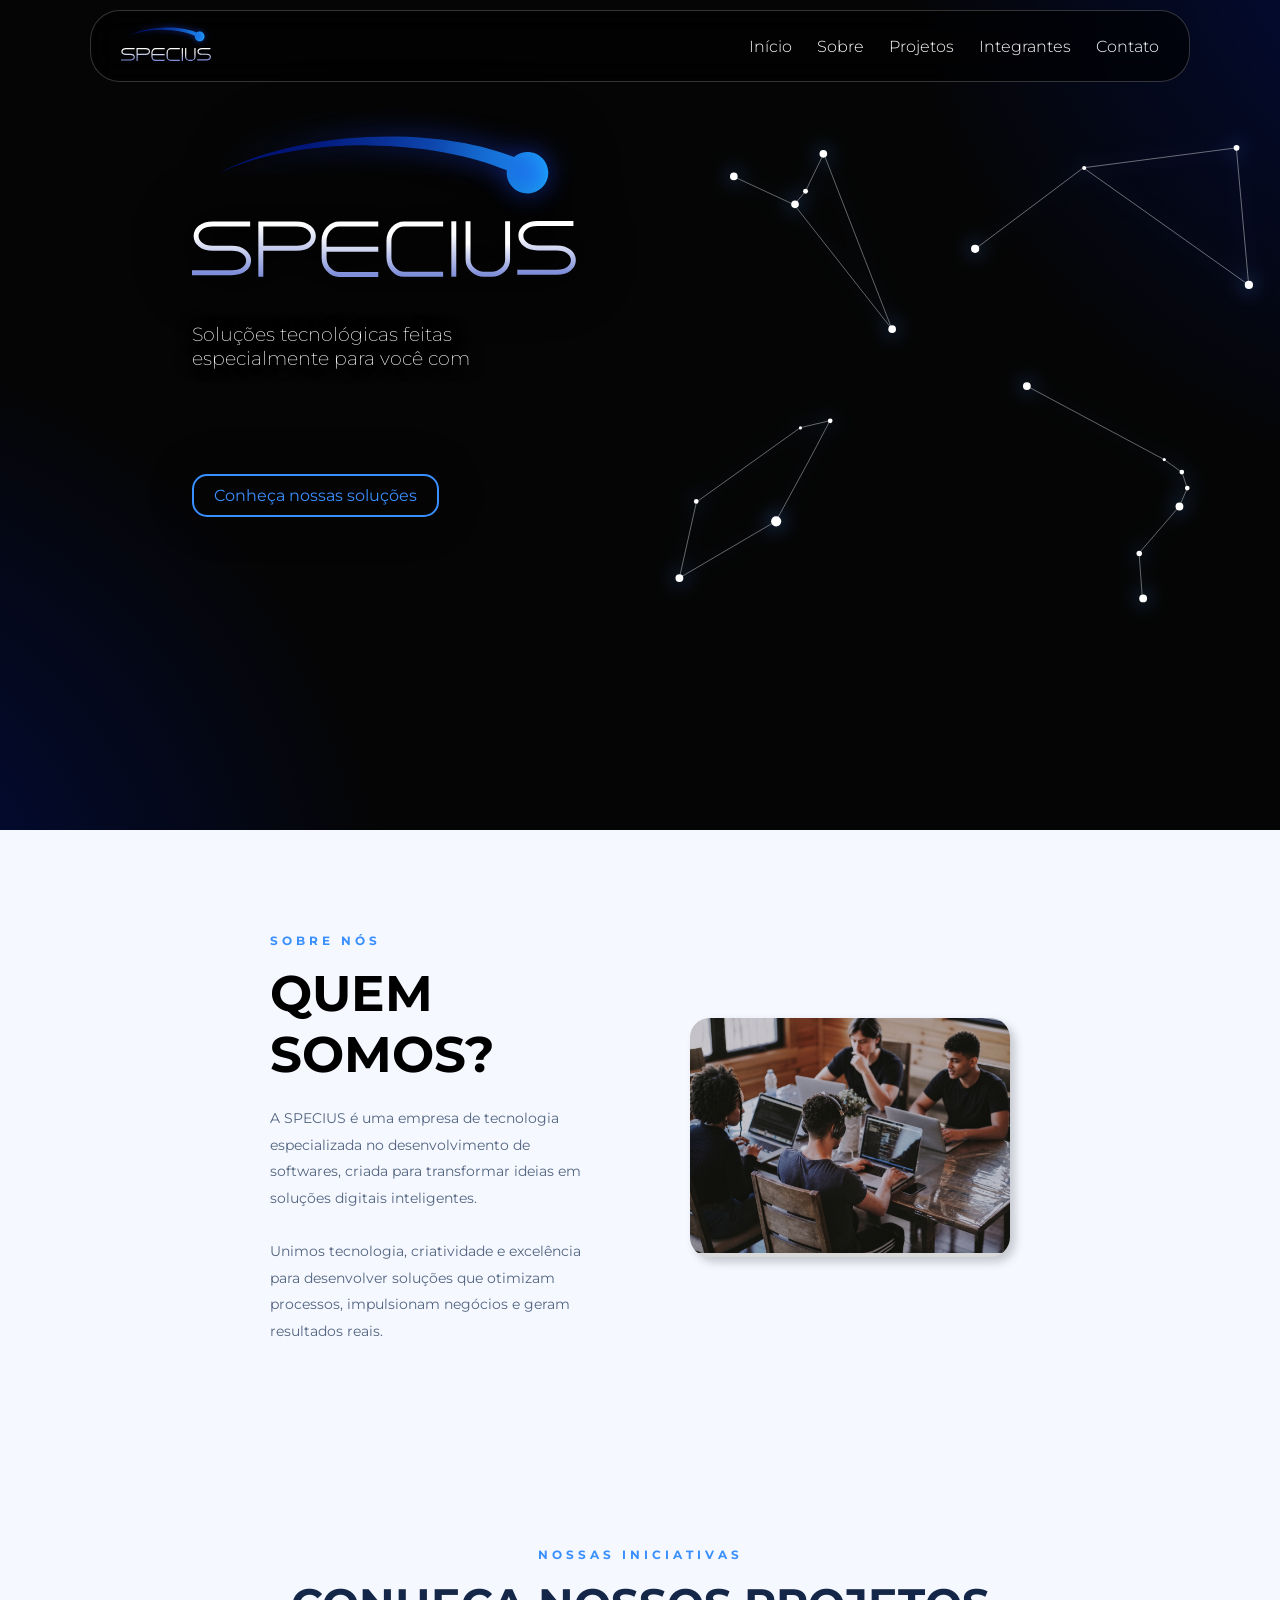
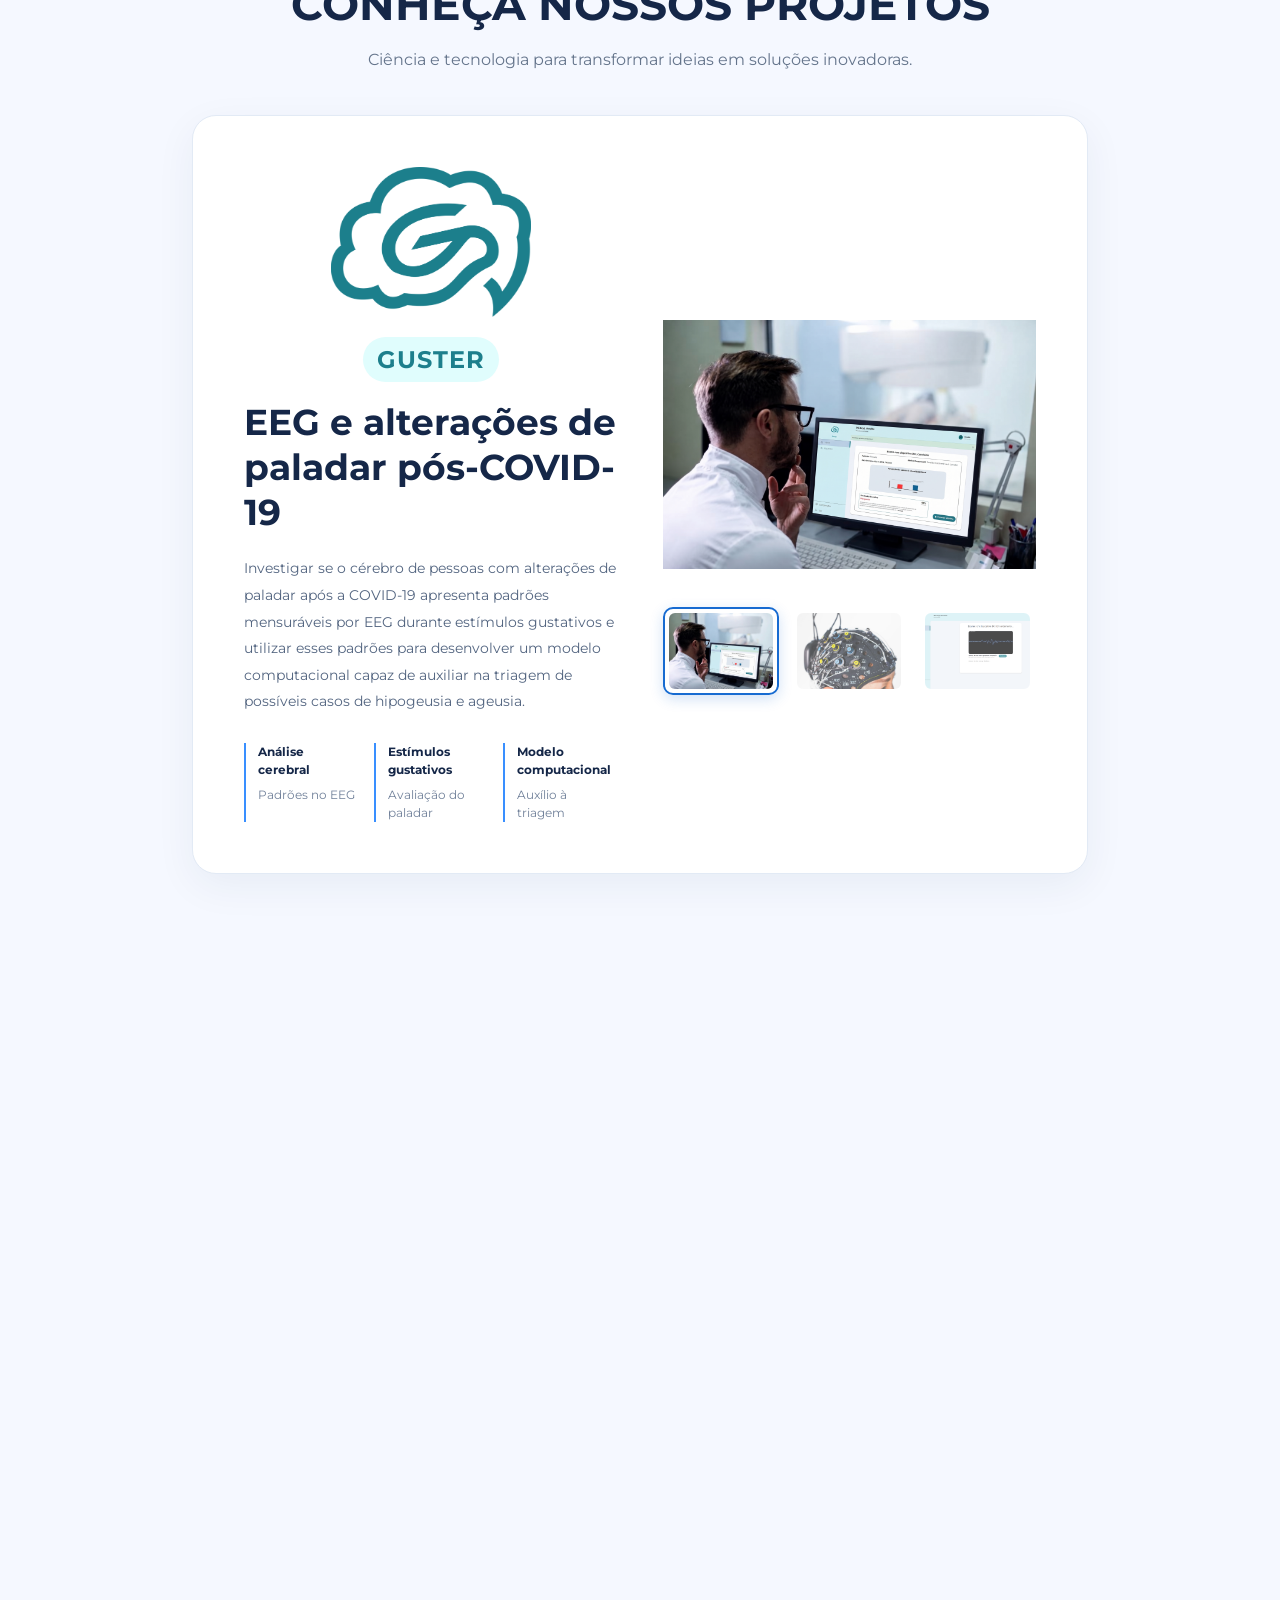
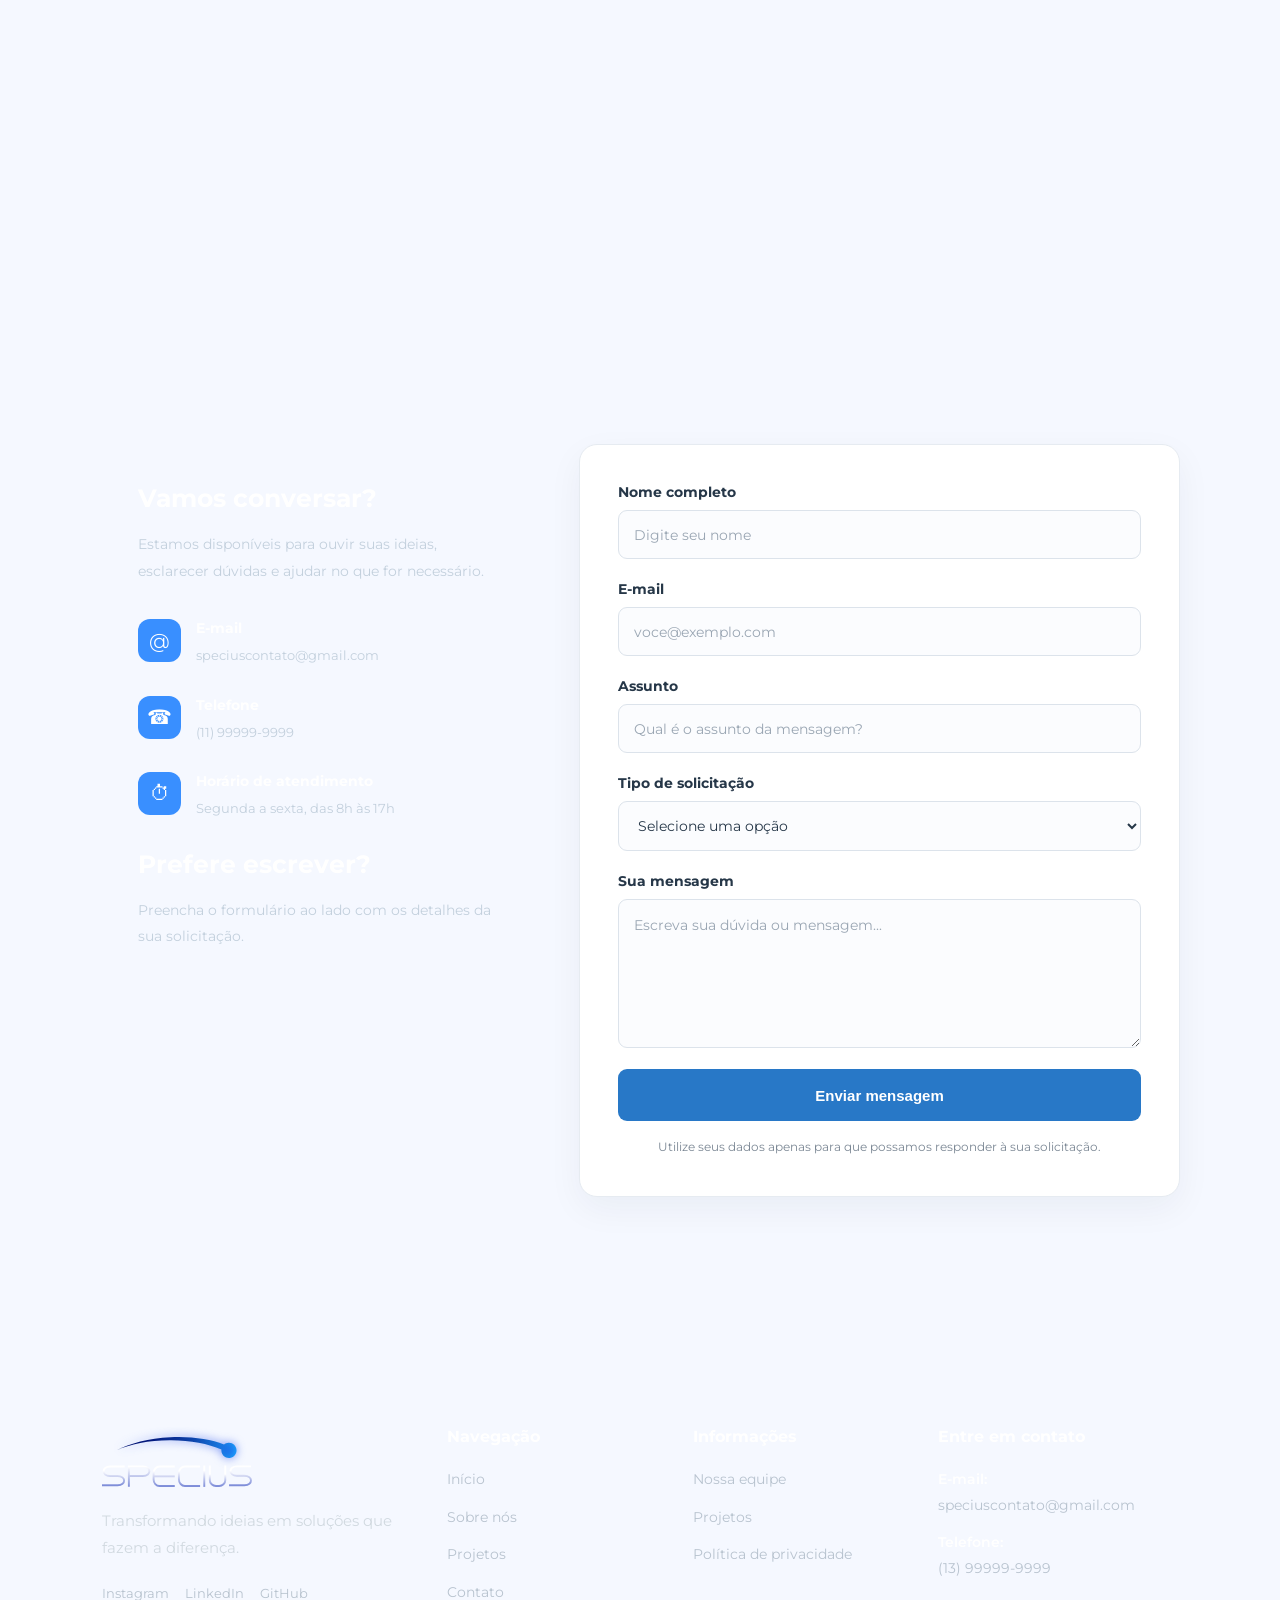
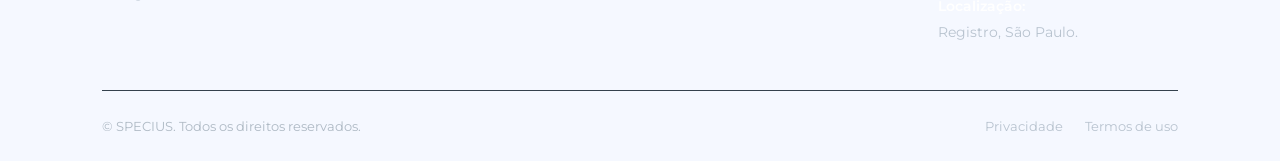
<file: main/index.html>
<!doctype html>
<html lang="pt-BR">

<head>
  <meta charset="UTF-8" />
  <meta name="viewport" content="width=device-width, initial-scale=1.0" />
  <title>Specius</title>
  <link rel="stylesheet" href="./style.css" />
  <!-- FONTE -->
  <link rel="preconnect" href="https://fonts.googleapis.com" />
  <link rel="preconnect" href="https://fonts.gstatic.com" crossorigin />
  <link
    href="https://fonts.googleapis.com/css2?family=Google+Sans:ital,opsz,wght@0,17..18,400..700;1,17..18,400..700&family=Montserrat:ital,wght@0,100..900;1,100..900&display=swap"
    rel="stylesheet" />
  <link href="https://unpkg.com/aos@2.3.1/dist/aos.css" rel="stylesheet" />
  <link rel="shortcut icon" href="imgs\logo\SimpleLogo.ico" type="image/x-icon">
</head>

<body class="montserrat">
  <header class="container">
    <div class="header">
      <a href="#inicio" class="header-link-logo" aria-label="Página inicial">
        <div class="header-logo">
          <img src="./imgs/logo/Group 6.svg" alt="" class="logo-SPECIUS" />
          <img src="./imgs/logo/SPECIUS.svg" alt="SPECIUS" class="logo-SPECIUS" />
        </div>
      </a>
      <button class="menu-toggle" id="menu-toggle" aria-label="Abrir menu" aria-expanded="false" aria-controls="navbar">
        <span></span>
        <span></span>
        <span></span>
      </button>
      <nav class="navbar" id="navbar">
        <ul>
          <li><a href="#inicio">Início</a></li>
          <li><a href="#sobre">Sobre</a></li>
          <li><a href="#projetos">Projetos</a></li>
          <li><a href="#integrantes">Integrantes</a></li>
          <li><a href="#contato">Contato</a></li>
        </ul>
      </nav>
    </div>
  </header>

  <main>
    <section class="hero-section" id="inicio">
      <div class="hero-container">
        <div class="efx" style="top: -800px; right: -800px"></div>
        <div class="efx" style="bottom: -800px; left: -800px"></div>
        <div class="constelacoes">
          <div class="estrela antlia">
            <img src="imgs/estrelas-hero/Antlia.svg" alt="Antlia" />
          </div>
          <div class="estrela horologium">
            <img src="imgs/estrelas-hero/Horologium.svg" width="300px" alt="Horologium" />
          </div>
          <div class="estrela octans">
            <img src="imgs/estrelas-hero/Octans.svg" width="200px" alt="Octans" />
          </div>
          <div class="estrela telescopium">
            <img src="imgs/estrelas-hero/Telescopium.svg" width="300px" alt="Telescopium" />
          </div>
        </div>
        <div class="container ascend">
          <div class="hero-content">
            <div class="hero-logo">
              <div class="arco-div">
                <img src="./imgs/logo/Group 6.svg" alt="" class="arco-img" />
              </div>
              <img src="./imgs/logo/SPECIUS.svg" alt="" />
            </div>
            <div class="hero-content-text montserrat">
              <h1>
                Soluções tecnológicas feitas <br />especialmente para você com
              </h1>
              <div class="animation-container">
                <div class="hero-animation">
                  <span>Confiabilidade</span>
                  <span>Segurança</span>
                  <span>Performance</span>
                  <span>Inovação</span>
                </div>
              </div>
            </div>
            <a href="#projetos" class="btn-hero animate-button" style="
                  filter: drop-shadow(0 0 20px rgb(0, 0, 0, 1));
                  z-index: 100;
                ">Conheça nossas soluções</a>
          </div>
        </div>
      </div>
    </section>

    <!-- SEÇÃO SOBRE -->
    <section class="sobre-section montserrat" id="sobre">
      <div class="container">
        <div class="sobre-content reveal">
          <div class="sobre-content-text reveal">
            <div class="reveal">
              <span class="projetos-etiqueta">SOBRE NÓS</span>
              <h2 class="reveal">QUEM SOMOS?</h2>
            </div>
            <p id="projeto-descricao" class="reveal">
              A SPECIUS é uma empresa de tecnologia especializada no
              desenvolvimento de softwares, criada para transformar
              ideias em soluções digitais inteligentes. <br><br>
              Unimos tecnologia,
              criatividade e excelência para desenvolver soluções que otimizam
              processos, impulsionam negócios e geram resultados reais.
            </p>
          </div>
          <div class="sobre-content-img reveal">
            <div class="sobre-img-container">
              <img src="./imgs/Integrantes/EquipeSpecius.jpeg" alt="" />
            </div>
          </div>
        </div>
      </div>
    </section>

    <!-- SEÇÃO DE PROJETOS -->
    <section class="projetos-section" id="projetos">
      <div class="container">
        <div class="projetos-cabecalho reveal">
          <span class="projetos-etiqueta">NOSSAS INICIATIVAS</span>
          <h2>CONHEÇA NOSSOS PROJETOS</h2>
          <p class="reveal">
            Ciência e tecnologia para transformar ideias em soluções
            inovadoras.
          </p>
        </div>
        <div class="projeto-detalhes reveal" aria-live="polite">
          <div class="projeto-texto reveal">
            <div class="projeto-logo-texto reveal">
              <div class="projeto-logo-nome reveal">
                <img src="imgs\logo\GusterNovaLogo.png" width="200px" height="150px" id="icone" alt="" />
                <span id="projeto-numero">GUSTER</span>
              </div>
              <h3 id="projeto-titulo" class="reveal">
                EEG e alterações de paladar pós-COVID-19
              </h3>
              <p id="projeto-descricao" class="reveal">
                Investigar se o cérebro de pessoas com alterações de paladar
                após a COVID-19 apresenta padrões mensuráveis por EEG durante
                estímulos gustativos e utilizar esses padrões para desenvolver
                um modelo computacional capaz de auxiliar na triagem de
                possíveis casos de hipogeusia e ageusia.
              </p>
            </div>
            <div id="projeto-topicos">
              <div>
                <strong>Análise cerebral</strong>
                <span>Padrões no EEG</span>
              </div>
              <div>
                <strong>Estímulos gustativos</strong>
                <span>Avaliação do paladar</span>
              </div>
              <div>
                <strong>Modelo computacional</strong>
                <span>Auxílio à triagem</span>
              </div>
            </div>
          </div>

          <!-- ESPAÇO RESERVADO PARA AS IMAGENS -->
          <div class="projeto-galeria">
            <div class="projeto-imagem-principal" id="principal">
              <img width="100%" alt="" id="projeto-imagem-atual" src="imgs/Resultados.png"
                alt="Imagem principal do projeto" />
            </div>
            <div class="projeto-miniaturas">
              <div class="miniatura-projeto ativa">
                <img src="imgs/Resultados.png" alt="" />
              </div>
              <div class="miniatura-projeto">
                <img src="imgs/BCI.webp" alt="" />
              </div>
              <div class="miniatura-projeto">
                <img src="imgs/Consulta-com-BCI.png" alt="" />
              </div>
            </div>
          </div>
        </div>
      </div>
    </section>
    <section class="integrantes-section" id="integrantes">
      <div class="container">
        <div class="integrantes-container reveal">
          <span class="projetos-etiqueta">INTEGRANTES</span>
          <h2>NOSSA EQUIPE</h2>
          <div class="integrantes-cards">
            <div class="integrante-card">
              <div class="integrante-img">
                <img src="./imgs/Integrantes/Allison.jpeg" alt="" style="translate: 0px -10px" />
              </div>
              <div class="integrante-info">
                <h3>Allison Lopes</h3>
                <p>Desenvolvedor Full Stack</p>
              </div>
              <div class="integrantes-contato reveal">
                <a href="https://www.instagram.com/allison.lopes.733/" target="_blank"
                  class="integrantes-contato-ico"><img src="imgs/icons/instagram.png" width="50px"
                    alt="Link para instagram" /></a>
                <a href="https://www.linkedin.com/in/allison-lopes-da-silva-bosco-b1b82b269/?isSelfProfile=false"
                  target="_blank" class="integrantes-contato-ico"><img src="imgs/icons/linkedin.png" width="40px"
                    style="margin-top: 5px; margin-left: 4px" alt="Link do Linkedin" /></a>
                <a href="https://github.com/lopes7890" target="_blank" class="integrantes-contato-ico"><img
                    src="imgs/icons/github.png" width="42px" style="margin-top: 3px" alt="Link do Github" /></a>
              </div>
            </div>
            <div class="integrante-card">
              <div class="integrante-img">
                <img src="./imgs/Integrantes/Osvaldo.jpeg" alt="" />
              </div>
              <div class="integrante-info">
                <h3>Osvaldo Hoch</h3>
                <p>Desenvolvedor Frontend</p>
              </div>
              <div class="integrantes-contato reveal">
                <a href="https://www.instagram.com/osvaldohoch/" target="_blank" class="integrantes-contato-ico"><img
                    src="imgs/icons/instagram.png" width="50px" alt="" /></a>
                <a href="https://www.linkedin.com/in/osvaldo-hoch/" target="_blank" class="integrantes-contato-ico"><img
                    src="imgs/icons/linkedin.png" width="40px" style="margin-top: 5px; margin-left: 4px"
                    alt="Link do linkedin" /></a>
                <a href="https://github.com/OsvaldoHoch" target="_blank" class="integrantes-contato-ico"><img
                    src="imgs/icons/github.png" width="42px" style="margin-top: 3px" alt="Link do Github" /></a>
              </div>
            </div>
            <div class="integrante-card">
              <div class="integrante-img">
                <img src="./imgs/Integrantes/Pamela.png" alt="" />
              </div>
              <div class="integrante-info">
                <h3>Pamela</h3>
                <p>Desenvolvedora Backend</p>
              </div>
              <div class="integrantes-contato reveal">
                <a href="https://www.instagram.com/st4r_pamell/" target="_blank" class="integrantes-contato-ico"><img
                    src="imgs/icons/instagram.png" width="50px" alt="" /></a>
                <a href="https://www.linkedin.com/in/pamela-candido-4a87b4321/" target="_blank"
                  class="integrantes-contato-ico"><img src="imgs/icons/linkedin.png" width="40px"
                    style="margin-top: 5px; margin-left: 4px" alt="Link do Linkedin" /></a>
                <a href="https://github.com/Pamela-PC" target="_blank" class="integrantes-contato-ico"><img
                    src="imgs/icons/github.png" width="42px" style="margin-top: 3px" alt="Link do Github" /></a>
              </div>
            </div>
            <div class="integrante-card">
              <div class="integrante-img">
                <img src="./imgs/Integrantes/Lucas.jpeg" alt="" />
              </div>
              <div class="integrante-info">
                <h3>Lucas Ribeiro</h3>
                <p>Desenvolvedor Frontend</p>
              </div>
              <div class="integrantes-contato reveal">
                <a href="https://www.instagram.com/lucas_zwalk/" target="_blank" class="integrantes-contato-ico"
                  target="_blank" class="integrantes-contato-ico"><img src="imgs/icons/instagram.png" width="50px"
                    alt="Link para instagram" /></a>
                <a href="https://www.linkedin.com/in/lucas-morato-465592399/?isSelfProfile=false" target="_blank"
                  class="integrantes-contato-ico"><img src="imgs/icons/linkedin.png" width="40px"
                    style="margin-top: 5px; margin-left: 4px" alt="Link do Linkedin" /></a>
                <a href="https://github.com/Lucas-Rib-dev" target="_blank" class="integrantes-contato-ico"><img
                    src="imgs/icons/github.png" width="42px" style="margin-top: 3px" alt="Link do Github" /></a>
              </div>
            </div>
          </div>
        </div>
      </div>
    </section>
    <section class="contato-section" id="contato">
      <div class="contato-container">
        <!-- Cabeçalho da seção -->
        <div class="contato-cabecalho reveal">
          <span class="projetos-etiqueta">FALE CONOSCO</span>
          <h2>
            COMO PODEMOS AJUDAR?
          </h2>
          <p>
            Tem alguma dúvida, sugestão ou precisa de mais informações?
            Envie sua mensagem e entre em contato conosco.
          </p>
        </div>
        <div class="contato-conteudo reveal">
          <!-- Informações de contato -->
          <aside class="contato-informacoes">
            <h3>Vamos conversar?</h3>
            <p class="contato-descricao">
              Estamos disponíveis para ouvir suas ideias,
              esclarecer dúvidas e ajudar no que for necessário.
            </p>
            <div class="contato-item">
              <div class="contato-icone" aria-hidden="true">
                @
              </div>
              <div>
                <h4>E-mail</h4>
                <a href="mailto:speciuscontato@gmail.com">
                  speciuscontato@gmail.com
                </a>
              </div>
            </div>
            <div class="contato-item">
              <div class="contato-icone" aria-hidden="true">
                ☎
              </div>
              <div>
                <h4>Telefone</h4>
                <a href="tel:+5511999999999">
                  (11) 99999-9999
                </a>
              </div>
            </div>
            <div class="contato-item">
              <div class="contato-icone" aria-hidden="true">
                ⏱
              </div>
              <div>
                <h4>Horário de atendimento</h4>
                <p>Segunda a sexta, das 8h às 17h</p>
              </div>
            </div>

            <h3>Prefere escrever?</h3>
            <p class="contato-descricao">
              Preencha o formulário ao lado com os detalhes
              da sua solicitação.
            </p>

          </aside>
          <!-- Formulário -->
          <div class="contato-formulario-container">
            <form class="contato-formulario" action="#" method="post">
              <div class="contato-campo">
                <label for="nome">Nome completo</label>
                <input type="text" id="nome" name="nome" placeholder="Digite seu nome" autocomplete="name" required>
              </div>
              <div class="contato-campo">
                <label for="email">E-mail</label>
                <input type="email" id="email" name="email" placeholder="voce@exemplo.com" autocomplete="email"
                  required>
              </div>
              <div class="contato-campo">
                <label for="assunto">Assunto</label>
                <input type="text" id="assunto" name="assunto" placeholder="Qual é o assunto da mensagem?" required>
              </div>
              <div class="contato-campo">
                <label for="categoria">Tipo de solicitação</label>
                <select id="categoria" name="categoria" required>
                  <option value="" disabled selected>
                    Selecione uma opção
                  </option>
                  <option value="duvida">Dúvida</option>
                  <option value="informacao">Solicitar informações</option>
                  <option value="sugestao">Sugestão</option>
                  <option value="problema">Relatar um problema</option>
                  <option value="parceria">Parceria ou orçamento</option>
                  <option value="outro">Outro assunto</option>
                </select>
              </div>
              <div class="contato-campo">
                <label for="mensagem">Sua mensagem</label>
                <textarea id="mensagem" name="mensagem" rows="5" placeholder="Escreva sua dúvida ou mensagem..."
                  required></textarea>
              </div>
              <button type="submit" class="contato-botao">
                Enviar mensagem
              </button>
              <p class="contato-privacidade">
                Utilize seus dados apenas para que possamos
                responder à sua solicitação.
              </p>
            </form>
          </div>
        </div>
      </div>

    </section>
  </main>
  <footer class="footer">
    <div class="footer-container">
      <!-- Identidade visual -->
      <div class="footer-identidade">
        <a href="#inicio" class="footer-logo">
          <div class="logo-footer">
            <img src="./imgs/logo/logoCompleta.svg" alt="Logo SPECIUS">
          </div>
        </a>

        <p class="footer-impacto">
          Transformando ideias em soluções que fazem a diferença.
        </p>

        <div class="footer-redes">
          <a href="#" aria-label="Instagram">Instagram</a>
          <a href="#" aria-label="LinkedIn">LinkedIn</a>
          <a href="https://github.com/lopes7890/speciusTech-PI-2SEM" target="_blank" aria-label="GitHub">GitHub</a>
        </div>
      </div>

      <!-- Navegação -->
      <div class="footer-coluna">
        <h3>Navegação</h3>
        <ul>
          <li><a href="#inicio">Início</a></li>
          <li><a href="#sobre">Sobre nós</a></li>
          <li><a href="#projetos">Projetos</a></li>
          <li><a href="#contato">Contato</a></li>
        </ul>
      </div>

      <!-- Informações -->
      <div class="footer-coluna">
        <h3>Informações</h3>
        <ul>
          <li><a href="#integrantes">Nossa equipe</a></li>
          <li><a href="#projetos">Projetos</a></li>
          <li><a href="#">Política de privacidade</a></li>
        </ul>
      </div>

      <!-- Contato -->
      <div class="footer-coluna">
        <h3>Entre em contato</h3>
        <ul class="footer-contato">
          <li>
            <span>E-mail:</span>
            <a href="mailto:speciuscontato@gmail.com"> speciuscontato@gmail.com </a>
          </li>
          <li>
            <span>Telefone:</span>
            <a href="tel:+5513999999999"> (13) 99999-9999 </a>
          </li>
          <li>
            <span>Localização:</span>
            <a href="https://www.google.com/maps/place/Registro+-+SP/@-24.4947188,-48.1854911,133957m/data=!3m2!1e3!4b1!4m6!3m5!1s0x94c5339a7e8698d7:0xd588f106739385b6!8m2!3d-24.5083434!4d-47.8493987!16zL20vMDd2N2wy?entry=ttu&g_ep=EgoyMDI2MTAyMC4wIKXMDSoASAFQAw%3D%3D"
              target="_blank">Registro, São Paulo.</a>
          </li>
        </ul>
      </div>
    </div>

    <!-- Rodapé inferior -->
    <div class="footer-inferior">
      <p>
        &copy; <span id="ano-atual"></span> SPECIUS. Todos os direitos
        reservados.
      </p>

      <div class="footer-inferior-links">
        <a href="#">Privacidade</a>
        <a href="#">Termos de uso</a>
      </div>
    </div>
  </footer>
  <script src="script.js"></script>
</body>
</html>
</file>
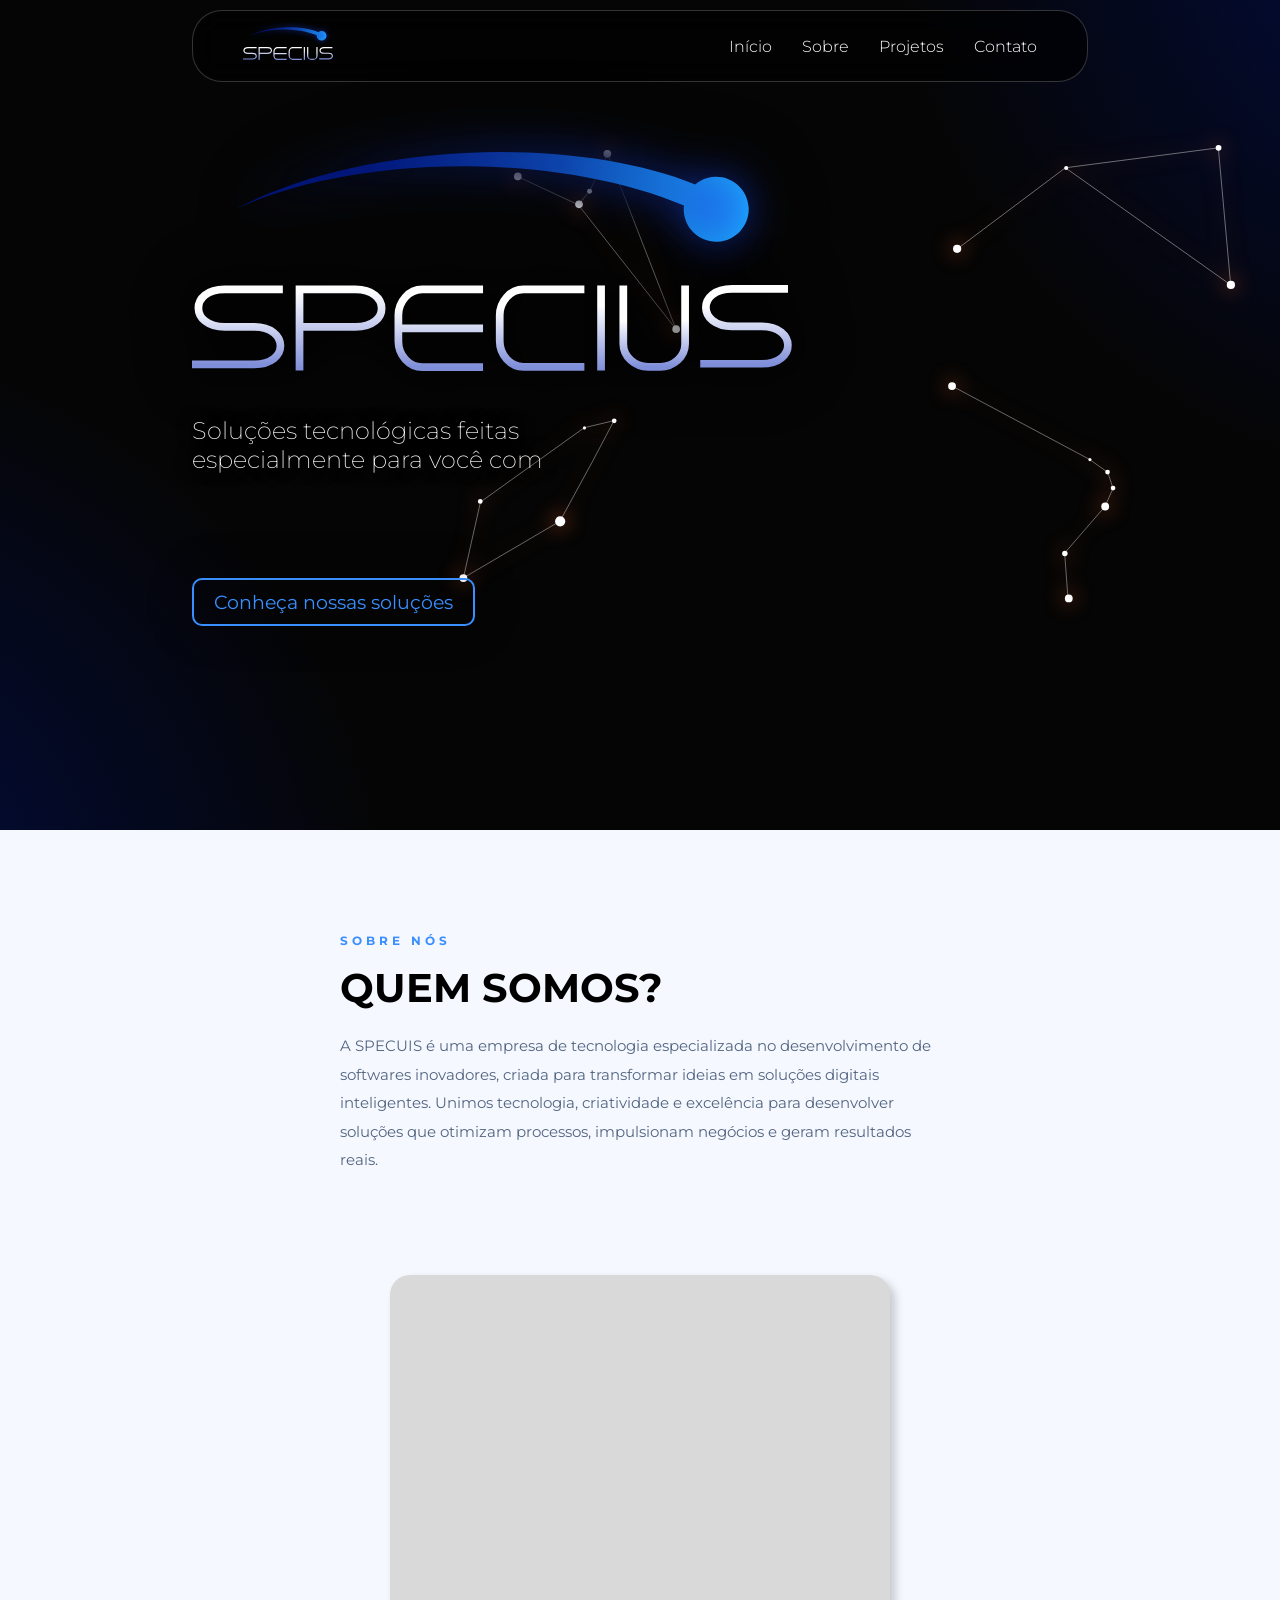
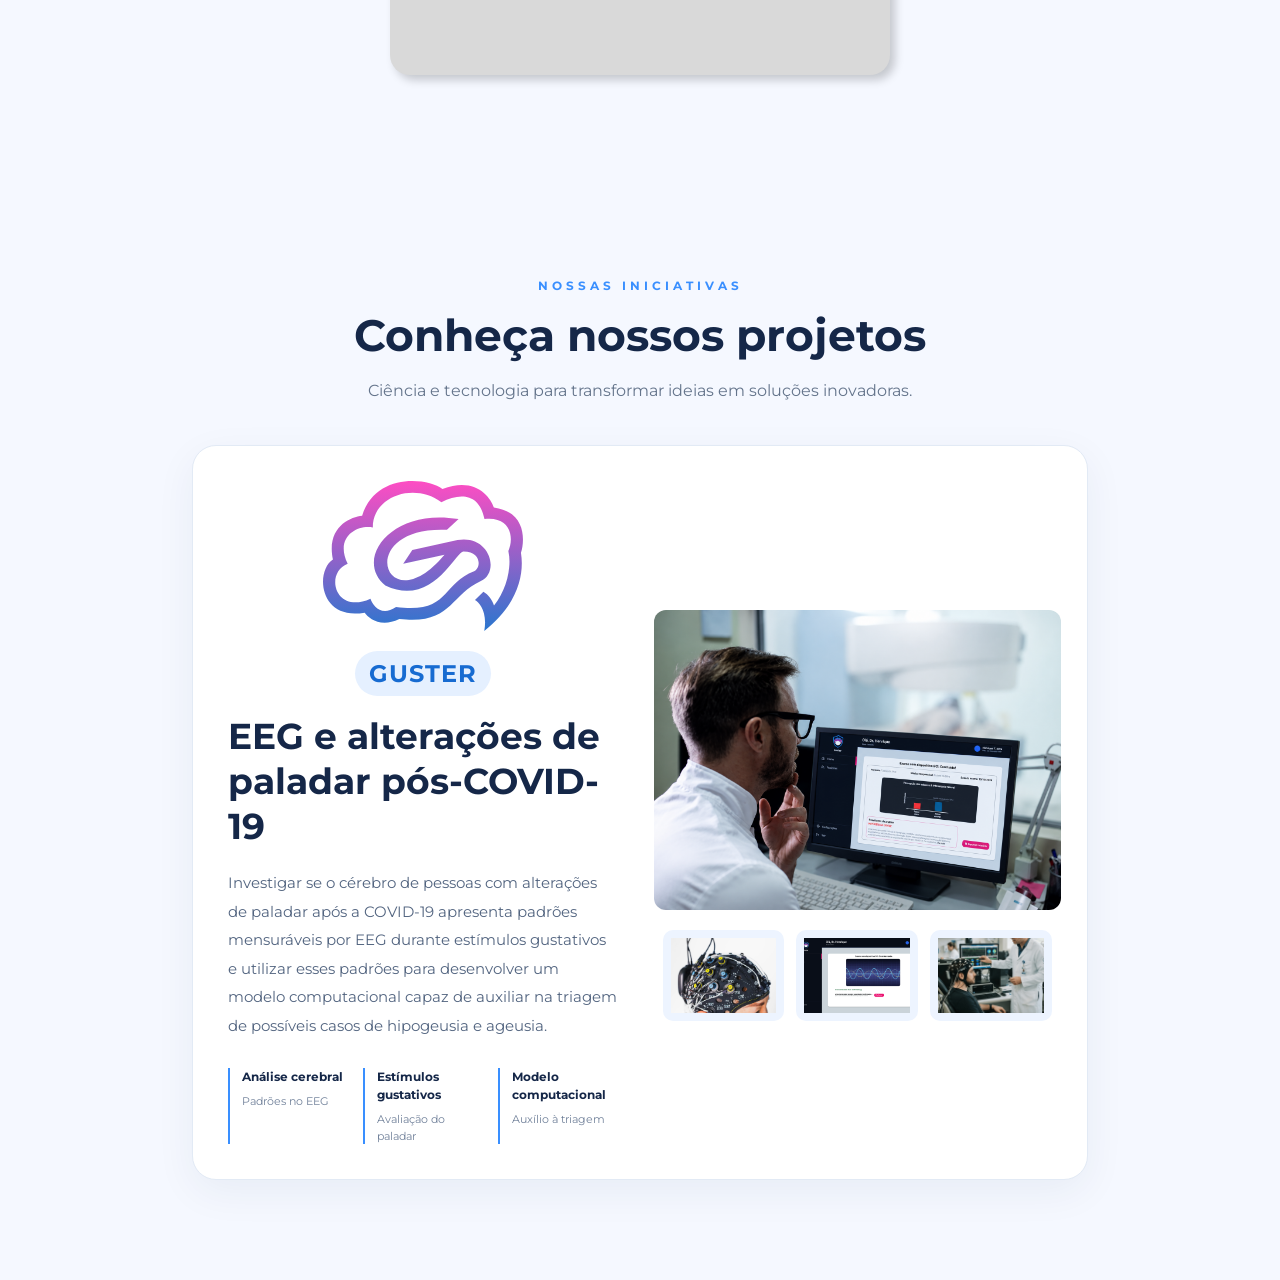
<file: site2/index.html>
<!DOCTYPE html>
<html lang="pt-BR">

<head>
    <meta charset="UTF-8">
    <meta name="viewport" content="width=device-width, initial-scale=1.0">
    <title>SPECIUS</title>
    <link rel="stylesheet" href="./style.css">
    <!-- FONTE -->
    <link rel="preconnect" href="https://fonts.googleapis.com">
    <link rel="preconnect" href="https://fonts.gstatic.com" crossorigin>
    <link
        href="https://fonts.googleapis.com/css2?family=Google+Sans:ital,opsz,wght@0,17..18,400..700;1,17..18,400..700&family=Montserrat:ital,wght@0,100..900;1,100..900&display=swap"
        rel="stylesheet">
</head>

<body class="montserrat">
    <header class="container">
        <div class="header">
            <a href="">
                <div class="header-logo">
                    <img src="./imgs/logo/Group 6.svg" alt="" width="90px" class="logo-SPECIUS">
                    <img src="./imgs/logo/SPECIUS.svg" alt="" width="90px" class="logo-SPECIUS">
                </div>
            </a>
            <nav class="navbar">
                <ul>
                    <li><a href="#inicio">Início</a></li>
                    <li><a href="#sobre">Sobre</a></li>
                    <li><a href="#projetos">Projetos</a></li>
                    <li><a href="#contato">Contato</a></li>
                </ul>
            </nav>
        </div>
    </header>
    <main>
        <section class="hero-section" id="inicio">
            <div class="hero-container">
                <div class="efx" style="top: -800px; right: -800px;"></div>
                <div class="efx" style="bottom: -800px; left: -800px;"></div>
                <div class="constelacoes">
                    <div class="estrela antlia"><img src="imgs/estrelas-hero/Antlia.svg" alt="Antlia"></div>
                    <div class="estrela horologium"><img src="imgs/estrelas-hero/Horologium.svg" width="300px" alt="Horologium"></div>
                    <div class="estrela octans"><img src="imgs/estrelas-hero/Octans.svg" width="200px" alt="Octans"></div>
                    <div class="estrela telescopium"><img src="imgs/estrelas-hero/Telescopium.svg" width="300px" alt="Telescopium"></div>
                </div>
                <div class="container ascend">
                    <div class="hero-content">
                        <div class="hero-logo">
                            <img src="./imgs/logo/Group 6.svg" alt="" width="600px" style="filter: drop-shadow(0 0 20px rgb(0,0,0, 1));">
                            <img src="./imgs/logo/SPECIUS.svg" alt="" width="600px" style="filter: drop-shadow(0 0 20px rgb(0,0,0, 1)); z-index: 100;" class="logo-SPECIUS">
                        </div>
                        <div class="hero-content-text montserrat">
                            <h1>Soluções tecnológicas feitas <br>especialmente para você com</h1>
                            <div class="animation-container">
                                <div class="hero-animation">
                                    <span>Confiabilidade</span>
                                    <span>Segurança</span>
                                    <span>Performance</span>
                                    <span>Inovação</span>
                                </div>
                            </div>
                        </div>
                        <a href="#projetos" class="btn-hero" style="filter: drop-shadow(0 0 20px rgb(0,0,0, 1)); z-index: 100;">Conheça nossas soluções</a>
                    </div>
                </div>
            </div>
        </section>

        <!-- SEÇÃO SOBRE -->
        <section class="sobre-section montserrat" id="sobre">
            <div class="container">
                <div class="sobre-content">
                    <div class="sobre-content-text ascend">
                        <div>
                            <span class="projetos-etiqueta">SOBRE NÓS</span>
                            <h2>QUEM SOMOS?</h2>
                        </div>
                        <p id="projeto-descricao">
                            A SPECUIS é uma empresa de tecnologia especializada
                            no desenvolvimento de softwares inovadores, criada
                            para transformar ideias em soluções digitais inteligentes.
                            Unimos tecnologia, criatividade e excelência para
                            desenvolver soluções que otimizam processos, impulsionam
                            negócios e geram resultados reais.
                        </p>
                    </div>
                    <div class="sobre-content-img">
                        <div class="sobre-img-container">
                        </div>
                    </div>
                </div>
            </div>
        </section>

<!-- SEÇÃO DE PROJETOS -->
        <section class="projetos-section" id="projetos">
            <div class="container">
                <div class="projetos-cabecalho">
                    <span class="projetos-etiqueta">NOSSAS INICIATIVAS</span>
                    <h2>Conheça nossos projetos</h2>
                    <p>
                        Ciência e tecnologia para transformar
                        ideias em soluções inovadoras.
                    </p>
                </div>
                <!-- ÍCONES CLICÁVEIS
                <div class="projetos-lista">
                    <button class="projeto-icone ativo" data-projeto="0" aria-pressed="true">
                        <img class="imagem-projeto" src="../site2/imgs/logo/Logo Vetorizada.svg"></img>
                        <span>GUSTER</span>
                    </button>
                </div> -->
                <!-- CONTEÚDO QUE MUDA AO CLICAR -->
                <div class="projeto-detalhes" aria-live="polite">
                    <div class="projeto-texto">
                        <div class="projeto-logo-texto">
                            <div class="projeto-logo-nome">
                                <img src="/site2/imgs/logo/LogoGuster.svg" width="200px" height="150px" id="icone" alt="">
                                <span id="projeto-numero">GUSTER</span>
                            </div>
                            <h3 id="projeto-titulo">
                                EEG e alterações de paladar pós-COVID-19
                            </h3>
                            <p id="projeto-descricao">
                                Investigar se o cérebro de pessoas com alterações
                                de paladar após a COVID-19 apresenta padrões
                                mensuráveis por EEG durante estímulos gustativos
                                e utilizar esses padrões para desenvolver um
                                modelo computacional capaz de auxiliar na triagem
                                de possíveis casos de hipogeusia e ageusia.
                            </p>
                        </div>
                        <div id="projeto-topicos">
                            <div>
                                <strong>Análise cerebral</strong>
                                <span>Padrões no EEG</span>
                            </div>
                            <div>
                                <strong>Estímulos gustativos</strong>
                                <span>Avaliação do paladar</span>
                            </div>
                            <div>
                                <strong>Modelo computacional</strong>
                                <span>Auxílio à triagem</span>
                            </div>
                        </div>
                    </div>

                    <!-- ESPAÇO RESERVADO PARA AS IMAGENS -->
                    <div class="projeto-galeria">

                        <div class="projeto-imagem-principal" id="projeto-imagem-principal">
                            <img src="imgs/Dashboard.png" width="100%" alt="">
                        </div>
                        <div class="projeto-miniaturas">
                            <div><img src="imgs/BCI.webp" alt=""></div>
                            <div><img src="imgs/Consulta-com-BCI.png" alt=""></div>
                            <div><img src="imgs/exameBCI.png" alt=""></div>
                        </div>
                    </div>
                </div>
            </div>
        </section>

    </main>
</body>

</html>
</file>
<file: main/style.css>
* {
    box-sizing: border-box;
    padding: 0;
    margin: 0;
    scroll-behavior: smooth;
    /* border: 1px solid red; */
}
body {
    background-color: #f5f8ff;    
}

.montserrat {
  font-family: "Montserrat", sans-serif;
  font-optical-sizing: auto;
  font-weight: 400;
  font-style: normal;
}

.reveal {
    opacity: 0;
    transform: translateY(40px);
    transition:
        opacity 0.5s ease,
        transform 1s ease;
}
.reveal:nth-child(2) {
    transition-delay: 0.5s;
}

.reveal:nth-child(3) {
    transition-delay: 1s;
}

.reveal:nth-child(4) {
    transition-delay: 1.2s;
}

.reveal.show {
    opacity: 1;
    transform: translateY(0);
}

/* ===============================
HEADER
=============================== */
.logo-SPECIUS {
    
}

.container {
    width: 100%;
    padding: 0 15vw;
}


/* NAVBAR */
.header {
    z-index: 101;
    position: fixed;
    top: 10px;
    left: 50%;
    transform: translateX(-50%);

    width: min(90%, 1100px);
    box-sizing: border-box;
    padding: 10px 30px;
    min-height: 70px;

    display: flex;
    align-items: center;
    justify-content: space-between;
    gap: 25px;

    background: rgba(0, 0, 0, 0.6);
    border: 1.5px solid rgba(255, 255, 255, 0.2);
    backdrop-filter: blur(15px);
    -webkit-backdrop-filter: blur(15px);
    border-radius: 30px;
}

/* LOGO */
.header-link-logo {
    display: block;
    flex-shrink: 0;
}

.header-logo {
    display: flex;
    flex-direction: column;
    justify-content: center;
    height: 50px;
    padding-bottom: 10px;
}

.logo-SPECIUS {
    display: block;
    width: 90px;
    max-width: 100%;
    height: auto;
}

/* NAVEGAÇÃO DESKTOP */
.navbar ul {
    display: flex;
    align-items: center;
    gap: 25px;

    list-style: none;
    margin: 0;
    padding: 0;
}

.navbar a {
    display: block;
    color: white;
    text-decoration: none;
    font-size: 16px;
    font-weight: 300;
    white-space: nowrap;
    transition: color 0.3s ease;
}

.navbar a:hover {
    color: #398fff;
}

/* BOTÃO HAMBÚRGUER */
.menu-toggle {
    display: none;
    flex-direction: column;
    justify-content: center;
    align-items: center;
    gap: 5px;

    width: 42px;
    height: 42px;
    padding: 8px;

    background: transparent;
    border: none;
    cursor: pointer;
    flex-shrink: 0;
}

.menu-toggle span {
    display: block;
    width: 25px;
    height: 2px;
    background: white;
    border-radius: 2px;
    transition: transform 0.3s ease, opacity 0.3s ease;
}

/* TABLETS E CELULARES */
@media (max-width: 768px) {
    .header {
        width: 94%;
        padding: 10px 18px;
        min-height: 64px;
        gap: 10px;
        flex-wrap: wrap;
        border-radius: 22px;
    }

    .header-logo {
        height: 42px;
    }

    .logo-SPECIUS {
        width: 75px;
    }

    .menu-toggle {
        display: flex;
        margin-left: auto;
    }

    .navbar {
        display: none;
        width: 100%;
        flex-basis: 100%;
    }

    .navbar.active {
        display: block;
        animation: menuAparecer 0.25s ease;
    }

    .navbar ul {
        flex-direction: column;
        align-items: center;
        gap: 0;
        padding: 8px 0 10px;
    }

    .navbar li {
        width: 100%;
        text-align: center;
    }

    .navbar a {
        padding: 12px 10px;
        font-size: 15px;
    }

    .navbar a:hover {
        background: rgba(255, 255, 255, 0.08);
        border-radius: 10px;
    }

    /* Animação do botão */
    .menu-toggle.active span:nth-child(1) {
        transform: translateY(7px) rotate(45deg);
    }

    .menu-toggle.active span:nth-child(2) {
        opacity: 0;
    }

    .menu-toggle.active span:nth-child(3) {
        transform: translateY(-7px) rotate(-45deg);
    }
}

@keyframes menuAparecer {
    from {
        opacity: 0;
        transform: translateY(-8px);
    }

    to {
        opacity: 1;
        transform: translateY(0);
    }
}



/* ===============================
HERO SECTION
=============================== */

.hero-section {
    background-color: #050505;
    color: white;
    padding: 100px 0;
    overflow: hidden;
    background-image: 
        linear-gradient(rgba(0, 0, 0, 0.7)),
        url('imgs/background/background.png');
    background-size: cover, 110%;
    background-position: top, top;
    background-repeat: repeat;
}

.hero-container {
    position: relative;
    height: 70vh;
}

.efx {
    position: absolute;
    width: 1200px;
    height: 1200px;
    border-radius: 50%;
    background: radial-gradient(circle, rgba(0,19,113,1) -50%, rgba(0,0,0,0) 70%);
}

.hero-content {
    z-index: 10;
    display: flex;
    flex-direction: column;
    gap: 5vh;
}
.hero-logo {
    z-index: 100;
    margin-top: 1vh;
    display: flex;
    flex-direction: column;
    filter: drop-shadow(0 0 20px rgb(0,0,0, 1));
    animation: aparecer-hero-1 1s ease;
}
.hero-logo img {
    width: 30vw;
    filter: drop-shadow(0 0 20px rgb(0,0,0, 1));
}
.logo-SPECIUS {
    animation: aparecer-hero 1s ease;
}
.animate-button {
    animation: aparecer-hero 2s ease;
}
.arco-div {
  width: 0; 
  overflow: hidden; 
  animation: arco 5s cubic-bezier(.58,.3,.34,.88) forwards;
}

.arco-img {
  /* Garante que a imagem mantenha o tamanho original ou cubra o espaço sem deformar */
  display: block;
  width: 300px; /* Defina a largura real da sua imagem aqui */
  object-fit: cover;
}

@keyframes arco {
  0% {
    width: 0;
  }
  100% {
    width: 32vw; /* Deve ser a mesma largura da imagem */
  }
}

@keyframes aparecer-hero-1 {
    from {
        opacity: 0;
        transform: translateX(-50px);
    }
    to {
        opacity: 1;
        transform: translateX(0);
    }
}
@keyframes aparecer-hero-2 {
    0% {
        opacity: 0;
        transform: translateX(-25px);
    }
    50% {
        opacity: 0;
        transform: translateX(-25px);
    }
    100% {
        opacity: 1;
        transform: translateX(0);
    }
}

.hero-content-text h1{
    color: white;
    font-size:1.5vw;
    font-weight: 200;
    text-shadow: 0 0 20px #000;
    animation: aparecer-hero-2 1.5s ease;
}
.animation-container {
    width: 325px;
    overflow: hidden;
}
.hero-animation {
    color: rgb(57, 129, 255);
    margin-top: 10px;
    display: flex;
    flex-direction: row;
    gap: 100px;
    font-weight: 700;
    font-size: 40px;
    transform: translateX(-1400px);
    animation: animate 10s ease infinite reverse;
}
.hero-animation span {
    text-shadow: 0 0 20px #000;
    z-index: 100;
}
@keyframes animate {
    10% {transform: translateX(-1100px);}
    
    20% {transform: translateX(-1100px);}
    
    30% {transform: translateX(-730px);}
    40% {transform: translateX(-730px);}
    
    50% {transform: translateX(-400px);}
    60% {transform: translateX(-400px);}
    
    70% {transform: translateX(0);}
    80% {transform: translateX(0);}
    100% {transform: translateX(350px);}
}

.btn-hero {
    z-index: 10;
    color: #398fff;
    font-size: 1.25vw;
    text-decoration: none;
    padding: 10px 20px;
    background-color: transparent;
    border: 2px solid #398fff;
    border-radius: 15px;
    width: fit-content;
    transition: all ease 0.3s;
}
.btn-hero:hover {
    background-color: #398fff;
    color: white;
    transform: scale(1.05);
    /* font-weight: bold; */
}

.constelacoes {
    z-index: 11;
    position: absolute;
    width: 100%;
    height: 100vh;
}
.estrela {
    position: relative;
    filter: drop-shadow(0 0 10px rgba(75, 147, 255, 1));
    z-index: 1;
}
@keyframes stars {
    0% {
        opacity: 0;
    }
    75% {
        opacity: 0;
    }
    100% {
        opacity: 1;
    }
}
@keyframes stars-glow {
    0% {
        filter: drop-shadow(0 0 10px rgba(255, 96, 33, 0));
    }
    50% {
        filter: drop-shadow(0 0 10px rgba(255, 96, 33, 0));
    }
    75% {
        filter: drop-shadow(0 0 20px rgb(55, 165, 255));
    }
    100% {
        filter: drop-shadow(0 0 10px rgba(255, 96, 33, 0));
    }
}
@keyframes stars-glow-2 {
    0% {
        filter: drop-shadow(0 0 10px rgba(255, 96, 33, 0));
    } 
    50% {
        filter: drop-shadow(0 0 30px rgb(255, 255, 255));
        filter: drop-shadow(0 0 30px rgb(255, 255, 255));
    }
    75% {
        filter: drop-shadow(0 0 10px rgba(255, 96, 33, 0));
    }
    100% {
        filter: drop-shadow(0 0 10px rgba(255, 96, 33, 0));
    }
}
.antlia {
    position: absolute;
    right: 3vh;
    top: 5vh;
    animation: stars 3.5s ease;
}
.antlia img {
    width: 22vw;
    animation: stars-glow 5s infinite ease;
}
.horologium {
    position: absolute;
    right: 2vw;
    top: 200px;
    animation: stars 4s ease;
}
.horologium img {
    width: 22vw;
    animation: stars-glow 5s infinite reverse ease;
}
.octans {
    position: absolute;
    right: 30vw;
    top: 50px;
    animation: stars 4.5s ease;
}
.octans img {
    width: 13vw;
    animation: stars-glow-2 5s infinite reverse ease;

}
.telescopium {
    position: absolute;
    right: 30vw;
    top: 200px;
    animation: stars 5s ease;
}
.telescopium img {
    width: 22vw;
    animation: stars-glow 7s infinite reverse ease;

}
@keyframes delay-an {

}
@keyframes aparecer-hero {
    from {
        opacity: 0;
        transform: translateY(20px);
    }

    to {
        opacity: 1;
        transform: translateY(0px);
    }
}

/* ===============================
   TABLETS E NOTEBOOKS MENORES
=============================== */
@media (max-width: 1024px) {
    .hero-section {
        padding: 100px 0 70px;
        background-size: cover, cover;
    }

    .hero-container {
        height: 65vh;
        min-height: 480px;
    }

    .hero-content {
        gap: 35px;
    }

    .hero-logo img {
        width: 42vw;
    }

    @keyframes arco {
        0% {
            width: 0;
        }
        100% {
            width: 42vw;
        }
    }

    .arco-img {
        width: 100%;
    }

    .hero-content-text h1 {
        font-size: 22px;
        line-height: 1.4;
    }

    .animation-container {
        width: 280px;
    }

    .hero-animation {
        font-size: 34px;
        gap: 80px;
    }

    .btn-hero {
        font-size: 16px;
    }

    .antlia {
        right: 2vw;
        top: 8vh;
    }

    .antlia img,
    .horologium img,
    .telescopium img {
        width: 25vw;
    }

    .octans img {
        width: 16vw;
    }

    .horologium {
        right: 1vw;
        top: 220px;
    }

    .octans {
        right: 28vw;
        top: 80px;
    }

    .telescopium {
        right: 25vw;
        top: 260px;
    }
}


/* ===============================
   CELULARES
=============================== */
@media (max-width: 600px) {
    @keyframes animate {
    10% {transform: translateX(-750px);}
    
    20% {transform: translateX(-750px);}
    
    30% {transform: translateX(-500px);}
    40% {transform: translateX(-500px);}
    
    50% {transform: translateX(-280px);}
    60% {transform: translateX(-280px);}
    
    70% {transform: translateX(0);}
    80% {transform: translateX(0);}
    100% {transform: translateX(350px);}
}
    .hero-section {
        padding: 100px 0 50px;
        background-size: cover, cover;
        background-position: center, center;
    }

    .hero-container {
        height: auto;
        min-height: 620px;
    }

    .hero-container .ascend {
        position: relative;
        z-index: 12;
    }

    .hero-content {
        gap: 30px;
        align-items: flex-start;
    }

    .hero-logo {
        margin-top: 20px;
    }

    .hero-logo img {
        width: 75vw;
        max-width: 360px;
    }

    @keyframes arco {
        0% {
            width: 0;
        }
        100% {
            width: 75vw;
        }
    }

    .arco-img {
        width: 100%;
        height: auto;
    }

    .hero-content-text h1 {
        font-size: clamp(16px, 4.2vw, 21px);
        line-height: 1.5;
        max-width: 100%;
    }

    .hero-content-text h1 br {
        display: none;
    }

    .animation-container {
        width: min(280px, 85vw);
    }

    .hero-animation {
        font-size: clamp(26px, 7vw, 34px);
        gap: 70px;
    }

    .btn-hero {
        font-size: 14px;
        padding: 10px 14px;
        border-radius: 12px;
        max-width: 100%;
        box-sizing: border-box;
        text-align: center;
    }

    /* Reduz as constelações para não competir com o conteúdo */
    .constelacoes {
        height: 100%;
        pointer-events: none;
    }

    .antlia {
        right: -8vw;
        top: 20px;
        opacity: 0.55;
    }

    .antlia img {
        width: 38vw;
    }

    .horologium {
        right: -5vw;
        top: 350px;
        opacity: 0.5;
    }

    .horologium img {
        width: 35vw;
    }

    .octans {
        right: 5vw;
        top: 180px;
        opacity: 0.45;
    }

    .octans img {
        width: 24vw;
    }

    .telescopium {
        right: 15vw;
        top: 450px;
        opacity: 0.4;
    }

    .telescopium img {
        width: 32vw;
    }

    .efx {
        width: 700px;
        height: 700px;
    }
}


/* ===============================
   CELULARES ESTREITOS
=============================== */
@media (max-width: 380px) {
    .hero-section {
        padding-top: 90px;
    }

    .hero-container {
        min-height: 570px;
    }

    .hero-content {
        gap: 25px;
    }

    .hero-logo img {
        width: 78vw;
    }

    @keyframes arco {
        0% {
            width: 0;
        }
        100% {
            width: 78vw;
        }
    }

    .hero-content-text h1 {
        font-size: 16px;
    }

    .animation-container {
        width: 240px;
    }

    .hero-animation {
        font-size: 27px;
        gap: 65px;
    }

    .btn-hero {
        font-size: 13px;
        padding: 9px 11px;
    }
}


/* ===============================
   CELULARES NA HORIZONTAL
=============================== */
@media (max-width: 900px) and (orientation: landscape) {
    .hero-section {
        padding: 90px 0 40px;
    }

    .hero-container {
        height: auto;
        min-height: 430px;
    }

    .hero-logo img {
        width: 38vw;
        max-width: 350px;
    }

    @keyframes arco {
        0% {
            width: 0;
        }
        100% {
            width: 38vw;
        }
    }

    .hero-content {
        gap: 22px;
    }

    .hero-content-text h1 {
        font-size: 18px;
    }

    .btn-hero {
        font-size: 14px;
    }

    .antlia img,
    .horologium img,
    .telescopium img {
        width: 20vw;
    }

    .octans img {
        width: 12vw;
    }
}

/* ===============================
SOBRE
=============================== */

.sobre-section {
    padding: 100px 0;
    background-color: #f5f8ff;
}
.sobre-content {
    display: flex;
    flex-direction: row;
    flex-wrap: wrap;
    align-items: center;
    justify-content: center;
    gap: 100px;
}
.sobre-content-text {
    display: flex;
    flex-direction: column;
    gap: 20px;
    max-width: 25vw;
}
.sobre-content-text h2 {
    font-size: clamp(30px, 4vw, 50px);
    transition: all ease 0.3s;
    pointer-events: painted;
    min-width: 30vw;
}
.sobre-content-text h2:hover {
    transform: scale(1.02);
    color: #023981;
}
.sobre-content-text p {
    font-size: clamp(2vh, 20px, 2.5vh);
}
.sobre-content-img {
    background-color: #d9d9d9;
    width: clamp(20vw, 600px, 25vw);
    height: auto;
    overflow: hidden;
    border-radius: 20px;
    box-shadow: 5px 5px 10px rgba(0, 0, 0, 0.2);
    transition: all ease 0.3s;
}
.sobre-content-img:hover {
    transform: scale(1.05);
    box-shadow: 5px 5px 10px rgba(0, 0, 0, 0.05);
}
.sobre-img-container {
    object-fit: cover;
}
.sobre-img-container img {
    width: 110%;
    height: 100%;
}
@media (max-width: 900px) {
    .sobre-content-text {
        min-width: none;
        max-width: 100%;
        width: 85vw;
        margin-bottom: -50px;
    }
    .sobre-content-img {
        min-width: none;
        max-width: none;
        width: 100%;
    }
}

@media (max-width: 600px) {
    
}



/* =========================================
SEÇÃO DE PROJETOS
========================================= */

.projetos-section {
    padding: 100px 0;
    background: #f5f8ff;
    color: #152748;
    overflow: hidden;
}

.projetos-section .projetos-cabecalho {
    text-align: center;
    margin-bottom: 40px;
}

.projetos-etiqueta {
    display: inline-block;
    color: #398fff;
    font-size: 12px;
    font-weight: 700;
    letter-spacing: 4px;
    margin-bottom: 15px;
}

.projetos-section .projetos-cabecalho h2 {
    font-size: clamp(28px, 4vw, 44px);
    margin: 0 0 15px;
    color: #152748;
    transition: all ease 0.3s;
}
.projetos-section .projetos-cabecalho h2:hover {
    color: #023981;
    transform: scale(1.02);
}


.projetos-section .projetos-cabecalho p {
    max-width: 600px;
    margin: 0 auto;
    color: #64748b;
    line-height: 1.8;
}

/* ÍCONES DOS PROJETOS */

.projetos-lista {
    display: flex;
    flex-wrap: wrap;
    justify-content: center;
    gap: 10px;
    margin: 30px 0 40px;
}

.projeto-icone {
    width: 220px;
    min-height: 90px;
    padding: 5px 6px;
    display: flex;
    flex-direction: column;
    align-items: center;
    justify-content: center;
    gap: 10px;

    color: #4775ad;
    background: #ffffff;
    border: 1px solid #dce6f4;
    border-radius: 18px;
    box-shadow: 0 5px 20px rgba(22, 48, 85, 0.05);

    font: inherit;
    font-size: 14px;
    font-weight: 600;
    cursor: pointer;

    transition:
        transform 0.3s ease,
        background 0.3s ease,
        color 0.3s ease,
        border-color 0.3s ease,
        box-shadow 0.3s ease;
}

.projeto-icone .icone {
    font-size: 38px;
    line-height: 1.2;
}

.projeto-icone:hover {
    transform: translateY(-7px) scale(1.06);
    color: #ffffff;
    border-color: #ffffff;
    box-shadow: 0 12px 30px rgba(57, 143, 255, 0.16);
}

.projeto-icone.ativo {
    color: #000000;
    background: #ffffff;
    border-color: #176bd1;
    box-shadow: 0 10px 30px rgba(23, 107, 209, 0.24);
    transform: translateY(-4px);
}

.projeto-icone.ativo:hover {
    transform: translateY(-7px) scale(1.04);
}

.projeto-icone:focus-visible {
    outline: 3px solid #398fff;
    outline-offset: 4px;
}

/* DETALHES DO PROJETO */
.projeto-detalhes {
    display: grid;
    grid-template-columns: minmax(0, 1fr) minmax(0, 1fr);
    align-items: center;
    gap: 45px;
    padding: 4vw;
    background: #ffffff;
    border: 1px solid #e2eaf5;
    border-radius: 24px;
    box-shadow: 0 12px 40px rgba(22, 48, 85, 0.06);

    animation: aparecer 01s ease;
}



#projeto-numero {
    display: inline-block;
    padding: 8px 14px;
    margin-bottom: 18px;
    border-radius: 30px;
    color: #1D7F8C;
    background: #e0fdfd;
    font-size: 24px;
    font-weight: 700;
    letter-spacing: 1px;
    transition: all ease 0.3s;
}
#projeto-numero:hover {
    color: #006a8a;
    background-color: #f7fdff;
    transform: scale(1.25);
}
.imagem-projeto {
    width: 100px;
    height: 200px;
}

.projeto-texto h3 {
    margin: 0 0 20px;
    color: #152748;
    font-size: clamp(25px, 3vw, 36px);
    line-height: 1.25;
    transition: all 0.3s ease;
}
.projeto-texto h3:hover {
    transform: scale(1.02);
}

#projeto-descricao {
    margin: 0;
    color: #536580;
    font-size: clamp(14px, 1vw, 20px);
    line-height: 1.9;
    transition: all 0.3s ease;
}
#projeto-descricao:hover{
    transform: scale(1.02);
}
#projeto-titulo {
    transition: all ease 0.3s;
}
#projeto-titulo:hover {
    transform: scale(1.05);
    color: #163369;
}


/* TÓPICOS */

#projeto-topicos {
    display: grid;
    grid-template-columns: repeat(3, minmax(0, 1fr));
    gap: 15px;
    margin-top: 28px;
}

#projeto-topicos > div {
    padding-left: 12px;
    border-left: 2px solid #398fff;
    transition: all 0.3s ease;
}
#projeto-topicos > div:hover {
    transform: scale(1.05);
}

#projeto-topicos strong,
#projeto-topicos span {
    display: block;
}

#projeto-topicos strong {
    margin-bottom: 7px;
    color: #152748;
    font-size: clamp(12px, 0.8vw, 16px);
    line-height: 1.5;
}

#projeto-topicos span {
    color: #71819a;
    font-size: clamp(12px, 0.8vw, 16px);
    line-height: 1.5;
}


/* GALERIA DE IMAGENS */

.projeto-galeria {
    min-width: 0;
}

.projeto-imagem-principal {
    width: 100%;
    min-width: 0;
    aspect-ratio: 5 / 4;
    padding: 0;
    overflow: hidden;
    /* background: #34393f; */
}

.projeto-imagem-principal img {
    display: block;
    width: 100%;
    height: 100%;
    min-height: 300px;
    object-fit: contain;
    border-radius: 12px;
    transition: opacity 0.25s ease, transform 0.3s ease;
}

.projeto-imagem-principal img:hover {
    transform: scale(1.025);
}

/* MINIATURAS */

.projeto-miniaturas {
    display: grid;
    grid-template-columns: repeat(3, minmax(0, 1fr));
    gap: 12px;
    margin-top: 14px;
}

.miniatura-projeto {
    min-width: 0;
    aspect-ratio: 4 / 3;
    padding: 4px;
    overflow: hidden;
    border: 2px solid transparent;
    border-radius: 10px;
    cursor: pointer;
    opacity: 0.7;
    transition:
        opacity 0.25s ease,
        border-color 0.25s ease,
        transform 0.25s ease,
        box-shadow 0.25s ease;
}

.miniatura-projeto img {
    display: block;
    width: 100%;
    height: 100%;
    object-fit: cover;
    border-radius: 6px;
}

.miniatura-projeto:hover {
    opacity: 1;
    transform: translateY(-3px);
}

.miniatura-projeto.ativa {
    opacity: 1;
    border-color: #176bd1;
    box-shadow: 0 4px 14px rgba(23, 107, 209, 0.2);
}

.miniatura-projeto:focus-visible {
    outline: 3px solid #398fff;
    outline-offset: 3px;
}


.projeto-logo-nome {
    display: flex;
    flex-direction: column;
    gap: 20px;
    justify-content: center;
    align-items: center;
}
.projeto-logo-nome img {
   transition: all ease 0.3s; 
}
.projeto-logo-nome img:hover {
    transform: scale(1.1);
}

@media (max-width: 900px) {
    .projetos-section {
        padding: 0;
    }
    .projeto-detalhes {
        margin: 0;
        align-items: center;
        width: 90vw;
    }
    .container {
        display: flex;
        flex-direction: column;
        align-items: center;
        justify-content: center;
    }
}

@media (max-width: 600px) {
    
}

/* ===============================
SEÇÃO DE INTEGRANTES
=============================== */

.integrantes-section {
    background: #f5f8ff;
    color: #ffffff;
    padding: 0;
    overflow: hidden;
    background-image: 
        linear-gradient(rgba(0, 0, 0, 0.7)),
        url('imgs/background/background.png');
    background-size: cover, 100%;
    background-position: center, center;
    background-repeat: repeat;
}
.integrantes-container {
    display: flex;
    flex-direction: column;
    align-items: center;
    justify-content: center;
    gap: 20px;
    padding: 100px 0;
}
.integrantes-container h2 {
    font-size: clamp(28px, 4vw, 44px);
    margin: 0 0 15px;
    color: #fff;
}
.integrantes-cards {
    display: grid;
    grid-template-columns: repeat(4, 1fr);
    justify-content: center;
    gap: 3vw;
    margin-top: 40px;
}
.integrante-card {
    display: flex;
    flex-direction: column;
    align-items: center;
    justify-content: center;
    gap: 10px;
    padding: 20px;
    background-color: tranparent;
    border-radius: 20px;
    border-top-left-radius: 10px;
    border-top-right-radius: 100px;
    transition: all ease 0.3s;
    overflow: hidden;
}
.integrante-card:hover {
    transform: scale(1.05);
    background-color: #ffffff;
    color: #0054c2;
    box-shadow: 0 5px 15px rgba(22, 48, 85, 0.05);
}
.integrante-card:hover::before {
    pointer-events: none;
    content: "";
    position: absolute;
    top: 0;
    left: -60%;

    width: 100px;
    height: 100%;

    background: rgba(231, 244, 255, 0.2);
    filter: blur(0px);

    transform: skewX(-25deg);
    animation: brilho-passando 1.5s forwards;

    z-index: 10;
}
@keyframes brilho-passando {
    from {
        left: -80px;
    }
    to {
        left: calc(100% + 80px);
    }
}

.integrante-img {
    width: clamp(200px, 10vw, 400px);
    height: clamp(200px, 10vw, 400px);
    overflow: hidden;
    border-radius: 50%;
    transition: all 0.3s ease;
}
.integrante-img img {
    width: 100%;
    height: 120%;
    object-fit: cover;
    transition: all 0.3s ease;
}
.integrante-img img:hover {
    transform: scale(1.1);
    rotate: -5deg;
}
.integrante-info {
    margin-top: 15px;
    text-align: center;
}
.integrantes-contato {
    display: grid;
    grid-template-columns: repeat(3, 1fr);
    gap: 15px;
}
.integrantes-contato-ico {
    filter: brightness(0) saturate(100%) invert(47%) sepia(4%) saturate(24%) hue-rotate(76deg) brightness(95%) contrast(93%);
    transition: all ease 0.3s;
}
.integrantes-contato-ico:hover {
    filter: brightness(0) saturate(100%) invert(19%) sepia(39%) saturate(6804%) hue-rotate(207deg) brightness(94%) contrast(101%);
    transform: scale(1.05);
}
/* ===============================
   TABLETS E NOTEBOOKS
=============================== */
@media (max-width: 1024px) {
    .integrantes-container {
        padding: 80px 20px;
    }

    .integrantes-cards {
        grid-template-columns: repeat(2, minmax(0, 1fr));
        gap: 35px 25px;
        width: 100%;
        max-width: 700px;
        margin-top: 25px;
    }

    .integrante-card {
        padding: 20px 15px;
        min-width: 0;   
        position: relative;
        overflow: hidden;
        isolation: isolate;
    }
    .integrante-card:hover::before {
    pointer-events: none;
    content: "";
    position: absolute;
    top: 0;
    left: -80px;

    width: 60px;
    height: 100%;

    background: rgba(231, 244, 255, 0.35);
    transform: skewX(-25deg);
    animation: brilho-passando 1.5s forwards;

    z-index: 1;
}

    .integrante-img {
        width: clamp(160px, 24vw, 230px);
        height: clamp(160px, 24vw, 230px);
        flex-shrink: 0;
    }

    .integrante-info h3 {
        font-size: clamp(17px, 2.2vw, 22px);
    }

    .integrante-info p {
        font-size: clamp(13px, 1.6vw, 16px);
    }

    .integrantes-contato {
        gap: 12px;
    }

    .integrantes-contato-ico img {
        max-width: 38px;
        height: auto;
    }
}


/* ===============================
   CELULARES
=============================== */
@media (max-width: 600px) {
    .integrantes-section {
        background-size: cover, cover;
        background-position: center;
    }

    .integrantes-container {
        padding: 60px 15px;
        gap: 15px;
    }

    .integrantes-container h2 {
        font-size: clamp(26px, 7vw, 34px);
        text-align: center;
        margin-bottom: 5px;
    }

    .integrantes-cards {
        grid-template-columns: minmax(0, 1fr);
        justify-items: center;
        gap: 25px;
        width: 100%;
        max-width: 360px;
        margin-top: 15px;
    }

    .integrante-card {
        width: 100%;
        max-width: 320px;
        box-sizing: border-box;
        padding: 25px 15px;
        gap: 8px;
        border-top-left-radius: 10px;
        border-top-right-radius: 65px;
    }

    .integrante-card:hover {
        transform: none;
    }

    .integrante-img {
        width: clamp(170px, 55vw, 220px);
        height: clamp(170px, 55vw, 220px);
    }

    .integrante-info {
        margin-top: 10px;
    }

    .integrante-info h3 {
        font-size: 20px;
        margin: 5px 0;
    }

    .integrante-info p {
        font-size: 14px;
        margin: 5px 0;
    }

    .integrantes-contato {
        grid-template-columns: repeat(3, 1fr);
        justify-items: center;
        align-items: center;
        gap: 20px;
        margin-top: 8px;
    }

    .integrantes-contato-ico {
        display: flex;
        justify-content: center;
        align-items: center;
    }

    .integrantes-contato-ico img {
        width: 32px;
        max-width: 32px;
        height: auto;
        margin: 0 !important;
    }
}


/* ===============================
   CELULARES PEQUENOS
=============================== */
@media (max-width: 360px) {
    .integrantes-container {
        padding: 45px 10px;
    }

    .integrantes-container h2 {
        font-size: 25px;
    }

    .integrantes-cards {
        gap: 20px;
    }

    .integrante-card {
        padding: 20px 10px;
    }

    .integrante-img {
        width: 160px;
        height: 160px;
    }

    .integrante-info h3 {
        font-size: 18px;
    }

    .integrante-info p {
        font-size: 13px;
    }

    .integrantes-contato {
        gap: 16px;
    }

    .integrantes-contato-ico img {
        width: 28px;
        max-width: 28px;
    }
}


/* ===============================
   CELULARES NA HORIZONTAL
=============================== */
@media (max-width: 900px) and (orientation: landscape) {
    .integrantes-container {
        padding: 60px 20px;
    }

    .integrantes-cards {
        grid-template-columns: repeat(2, minmax(0, 1fr));
        max-width: 700px;
        gap: 25px;
    }

    .integrante-img {
        width: clamp(130px, 22vw, 180px);
        height: clamp(130px, 22vw, 180px);
    }
}

/* =========================
   SEÇÃO DE CONTATO
========================= */

.contato-section {
    width: 100%;
    padding: 90px 100px;
    background-color: #f5f8ff;
    color: #1b2733;
}

.contato-container {
    max-width: 1200px;
    margin: 0 auto;
}

/* Cabeçalho */

.contato-cabecalho {
    max-width: 650px;
    margin: 0 auto 50px;
    text-align: center;
}

.contato-etiqueta {
    display: inline-block;
    margin-bottom: 14px;
    color: #2878c7;
    font-size: 12px;
    font-weight: 800;
    letter-spacing: 2px;
}

.contato-cabecalho h2 {
    margin: 0 0 18px;
    font-size: clamp(30px, 4vw, 44px);
    line-height: 1.2;
    font-weight: 700;
    transition: all ease 0.3s;
}

.contato-cabecalho h2:hover {
    color: #023981;
    transform: scale(1.02);
}

.contato-cabecalho > p {
    margin: 0;
    color: #64748b;
    font-size: 16px;
    line-height: 1.8;
}

/* Conteúdo principal */

.contato-conteudo {
    display: grid;
    grid-template-columns: 0.85fr 1.15fr;
    align-items: stretch;
    gap: 35px;
}

/* Informações laterais */

.contato-informacoes {
    padding: 38px;
    border-radius: 18px;
    background-image: 
        linear-gradient(rgba(0, 0, 0, 0.7)),
        url('imgs/background/background.png');
    background-size: cover;
    background-position: center;
    background-repeat: repeat;
    color: #ffffff;
}

.contato-informacoes h3 {
    margin: 0 0 16px;
    font-size: 25px;
    line-height: 1.3;
}

.contato-descricao {
    margin: 0 0 35px;
    color: #c3d0dd;
    font-size: 14px;
    line-height: 1.9;
}

.contato-item {
    display: flex;
    align-items: flex-start;
    gap: 15px;
    margin-bottom: 28px;
}

.contato-icone {
    display: flex;
    flex-shrink: 0;
    align-items: center;
    justify-content: center;
    width: 43px;
    height: 43px;
    border-radius: 12px;
    background: #398fff;
    color: #ffffff;
    font-size: 20px;
}

.contato-item h4 {
    margin: 0 0 7px;
    font-size: 14px;
    font-weight: 700;
}

.contato-item a,
.contato-item p {
    margin: 0;
    color: #c3d0dd;
    font-size: 13px;
    line-height: 1.8;
    overflow-wrap: anywhere;
}

.contato-item a {
    text-decoration: none;
    transition: color 0.2s ease;
}

.contato-item a:hover {
    color: #7fc0ff;
}

/* Formulário */

.contato-formulario-container {
    padding: 38px;
    border: 1px solid #e6ebf1;
    border-radius: 18px;
    background: #ffffff;
    box-shadow: 0 12px 35px rgba(24, 45, 68, 0.05);
}

.contato-formulario {
    display: flex;
    flex-direction: column;
    gap: 21px;
}

.contato-campo {
    display: flex;
    flex-direction: column;
    gap: 9px;
}

.contato-campo label {
    color: #263748;
    font-size: 14px;
    font-weight: 700;
}

.contato-campo input,
.contato-campo select,
.contato-campo textarea {
    width: 100%;
    min-width: 0;
    padding: 14px 15px;
    border: 1px solid #dce3eb;
    border-radius: 9px;
    outline: none;
    background: #fbfcfe;
    color: #263748;
    font: inherit;
    font-size: 14px;
    transition:
        border-color 0.2s ease,
        box-shadow 0.2s ease,
        background 0.2s ease;
}

.contato-campo input,
.contato-campo select {
    min-height: 49px;
}

.contato-campo textarea {
    min-height: 140px;
    resize: vertical;
    line-height: 1.7;
}

.contato-campo input::placeholder,
.contato-campo textarea::placeholder {
    color: #9aa6b3;
}

.contato-campo input:focus,
.contato-campo select:focus,
.contato-campo textarea:focus {
    border-color: #2878c7;
    background: #ffffff;
    box-shadow: 0 0 0 3px rgba(40, 120, 199, 0.12);
}

/* Botão */

.contato-botao {
    display: flex;
    align-items: center;
    justify-content: center;
    gap: 12px;

    width: 100%;
    min-height: 52px;
    padding: 15px 22px;

    border: none;
    border-radius: 9px;
    background: #2878c7;
    color: #ffffff;

    font-size: 15px;
    font-weight: 700;
    cursor: pointer;

    transition:
        background 0.25s ease,
        transform 0.25s ease,
        box-shadow 0.25s ease;
}

.contato-botao span {
    font-size: 20px;
    transition: transform 0.25s ease;
}

.contato-botao:hover {
    background: #1960bd;
    box-shadow: 0 7px 18px rgba(40, 120, 199, 0.2);
    transform: translateY(-2px);
}

.contato-botao:hover span {
    transform: translateX(4px);
}

.contato-botao:focus-visible {
    outline: 3px solid #8dc8ff;
    outline-offset: 3px;
}

.contato-privacidade {
    margin: -5px 0 0;
    color: #7b8794;
    font-size: 12px;
    line-height: 1.7;
    text-align: center;
}

/* =========================
   RESPONSIVIDADE
========================= */

@media (max-width: 900px) {
    .contato-section {
        padding: 70px 6%;
    }

    .contato-conteudo {
        grid-template-columns: 1fr;
        gap: 25px;
    }

    .contato-informacoes {
        padding: 32px;
    }

    .contato-aviso {
        margin-top: 30px;
    }
}

@media (max-width: 500px) {
    .contato-section {
        padding: 55px 5%;
    }

    .contato-cabecalho {
        margin-bottom: 32px;
    }

    .contato-cabecalho > p {
        font-size: 14px;
    }

    .contato-informacoes,
    .contato-formulario-container {
        padding: 23px 20px;
        border-radius: 14px;
    }

    .contato-informacoes h3 {
        font-size: 22px;
    }

    .contato-formulario {
        gap: 18px;
    }
}

/* =========================
   FOOTER
========================= */

.footer {
    width: 100%;
    background-image: 
        linear-gradient(rgba(0, 0, 0, 0.6)),
        url('imgs/background/background.png');
    background-size: cover;
    background-position: center, center;
    background-repeat: repeat;
    color: #f1f5f9;
    padding: 60px 8% 0;
    margin-top: 80px;
    box-sizing: border-box;
}

.footer a {
    color: #b8c3cf;
    text-decoration: none;
    transition: color 0.3s ease;
}

.footer a:hover {
    color: #398fff;
}

/* Conteúdo principal */

.footer-container {
    max-width: 1400px;
    margin: 0 auto;
    padding-bottom: 45px;

    display: grid;
    grid-template-columns: 1.5fr 1fr 1fr 1.2fr;
    gap: 45px;
}

/* Identidade visual */

.footer-identidade {
    display: flex;
    flex-direction: column;
    align-items: flex-start;
}

.footer-logo {
    display: inline-flex;
    align-items: center;
    justify-content: center;
    margin-bottom: 20px;
}

.footer-logo img {
    display: block;
    width: 150px;
    max-width: 100%;
    height: auto;
    object-fit: contain;
}

.footer-impacto {
    max-width: 320px;
    margin: 0 0 24px;

    color: #d1d9e0;
    font-size: 15px;
    line-height: 1.8;
}

/* Redes sociais */

.footer-redes {
    display: flex;
    flex-wrap: wrap;
    gap: 16px;
}

.footer-redes a {
    font-size: 13px;
}

/* Colunas */

.footer-coluna h3 {
    margin: 0 0 22px;

    color: #ffffff;
    font-size: 16px;
    font-weight: 700;
}

.footer-coluna ul {
    display: flex;
    flex-direction: column;
    gap: 14px;

    margin: 0;
    padding: 0;
    list-style: none;
}

.footer-coluna li,
.footer-coluna a,
.footer-contato span,
.footer-contato p {
    font-size: 14px;
    line-height: 1.7;
}

.footer-contato span {
    display: block;
    margin-bottom: 2px;
    color: #ffffff;
    font-weight: 600;
}

.footer-contato p {
    margin: 0;
    color: #b8c3cf;
}

/* Barra inferior */

.footer-inferior {
    max-width: 1400px;
    margin: 0 auto;
    padding: 24px 0;

    border-top: 1px solid #34414d;

    display: flex;
    align-items: center;
    justify-content: space-between;
    gap: 20px;
}

.footer-inferior p {
    margin: 0;
    color: #aeb9c4;
    font-size: 13px;
    line-height: 1.7;
}

.footer-inferior-links {
    display: flex;
    flex-wrap: wrap;
    gap: 22px;
}

.footer-inferior-links a {
    font-size: 13px;
}

/* =========================
   RESPONSIVIDADE
========================= */

@media (max-width: 1000px) {
    .footer-container {
        grid-template-columns: repeat(2, minmax(0, 1fr));
        gap: 40px;
    }
}

@media (max-width: 600px) {
    .footer {
        padding: 45px 6% 0;
        margin-top: 50px;
    }

    .footer-container {
        grid-template-columns: 1fr;
        gap: 35px;
    }

    .footer-logo img {
        width: 130px;
    }

    .footer-inferior {
        align-items: flex-start;
        flex-direction: column;
        gap: 14px;
    }
}



/* RESPONSIVIDADE */

@media (max-width: 900px) {
    .projeto-detalhes {
        grid-template-columns: 1fr;
        gap: 30px;
        padding: 25px;
    }

    .projeto-galeria {
        width: 100%;
    }
}

@media (max-width: 600px) {
    .projetos-section {
        padding: 55px 0;
    }

    .projetos-lista {
        gap: 12px;
        margin-bottom: 35px;
    }

    .projeto-icone {
        width: calc(50% - 8px);
        min-height: 115px;
    }

    .projeto-detalhes {
        padding: 20px;
        border-radius: 16px;
    }

    #projeto-topicos {
        grid-template-columns: 1fr;
        gap: 18px;
    }

    .projeto-imagem-principal,
    .projeto-imagem-principal img {
        min-height: 230px;
    }
}

@media (prefers-reduced-motion: reduce) {
    .projeto-icone,
    .projeto-detalhes {
        animation: none;
        transition: none;
    }
}

.projeto-placeholder {
    display: flex;
    flex-direction: column;
    align-items: center;
    justify-content: center;
    gap: 12px;
    min-height: 250px;
    text-align: center;
}

.projeto-placeholder span {
    font-weight: 700;
    color: #4779b7;
}

.projeto-placeholder small {
    color: #6582a9;
    line-height: 1.6;
}
</file>
<file: site2/style.css>
* {
    box-sizing: border-box;
    padding: 0;
    margin: 0;
    scroll-behavior: smooth;
    /* border: 1px solid red; */
}
body {
    background-color: rgb(245, 245, 246);
    
}

.montserrat {
  font-family: "Montserrat", sans-serif;
  font-optical-sizing: auto;
  font-weight: 400;
  font-style: normal;
}


/* ===============================
HEADER
=============================== */
.logo-SPECIUS {
    
}

.container {
    width: 100%;
    padding: 0 15vw;
}

.header {
    z-index: 101;
    position: fixed;
    margin-top: 10px;
    padding: 10px 50px;
    display: flex;
    flex-direction: row;
    align-items: center;
    justify-content: space-between;
    width: 70vw;
    min-height: 7vh;
    
    /* 1. Efeito de Vidro */
    background: rgba(0, 0, 0, 0.6); 
    border: 1.5px solid rgba(255,255,255,0.2);
    backdrop-filter: blur(15px);
    -webkit-backdrop-filter: blur(15px);
    border-radius: 30px;
}   

.header-logo {
    display: flex;
    flex-direction: column;
    height: 50px;
}

.navbar ul {
    display: flex;
    flex-direction: row;
    gap: 30px;
    list-style: none;
}
.navbar a {
    text-decoration: none;
    color: white;
    font-weight: 300;
    font-size: clamp(1.8vh, 20px, 1vw);

    transition: all ease 0.3s;
    animation: aparecer-hero-2 1s ease;
}
.navbar a:hover {
    color: #398fff;
}

/* ===============================
HERO SECTION
=============================== */

.hero-section {
    background-color: #050505;
    color: white;
    padding: 100px 0;
    overflow: hidden;
    background-image: 
        linear-gradient(rgba(0, 0, 0, 0.9)),
        url('imgs/background/background.png');
}

.hero-container {
    position: relative;
    height: 70vh;
}

.efx {
    position: absolute;
    width: 1200px;
    height: 1200px;
    border-radius: 50%;
    background: radial-gradient(circle, rgba(0,19,113,1) -50%, rgba(0,0,0,0) 70%);
}

.hero-content {
    z-index: 10;
    display: flex;
    flex-direction: column;
    gap: 5vh;
}
.hero-logo {
    z-index: 100;
    margin-top: 1vh;
    display: flex;
    flex-direction: column;
    filter: drop-shadow(0 0 20px rgb(0,0,0, 1));
    animation: aparecer-hero-1 1s ease;
}
.logo-SPECIUS {
    animation: aparecer-hero 1s ease;
}
@keyframes aparecer-hero-1 {
    from {
        opacity: 0;
        transform: translateX(-50px);
    }
    to {
        opacity: 1;
        transform: translateX(0);
    }
}
@keyframes aparecer-hero-2 {
    0% {
        opacity: 0;
        transform: translateX(-25px);
    }
    50% {
        opacity: 0;
        transform: translateX(-25px);
    }
    100% {
        opacity: 1;
        transform: translateX(0);
    }
}

.hero-content-text h1{
    color: white;
    font-weight: 200;
    text-shadow: 0 0 20px #000;
    animation: aparecer-hero-2 1.5s ease;
}
.animation-container {
    width: 325px;
    overflow: hidden;
}
.hero-animation {
    color: rgb(57, 129, 255);
    margin-top: 10px;
    display: flex;
    flex-direction: row;
    gap: 100px;
    font-weight: 700;
    font-size: 40px;
    transform: translateX(-1400px);
    animation: animate 10s ease infinite reverse;
}
.hero-animation span {
    text-shadow: 0 0 20px #000;
    z-index: 100;
}
@keyframes animate {
    10% {transform: translateX(-1100px);}
    
    20% {transform: translateX(-1100px);}
    
    30% {transform: translateX(-730px);}
    40% {transform: translateX(-730px);}
    
    50% {transform: translateX(-400px);}
    60% {transform: translateX(-400px);}
    
    70% {transform: translateX(0);}
    80% {transform: translateX(0);}
    100% {transform: translateX(350px);}
}

.btn-hero {
    z-index: 10;
    color: #398fff;
    font-size: 1.5vw;
    text-decoration: none;
    padding: 10px 20px;
    background-color: transparent;
    border: 2px solid #398fff;
    border-radius: 10px;
    width: fit-content;
    transition: all ease 0.3s;
}
.btn-hero:hover {
    background-color: #398fff;
    border: 2px solid #398fff; 
    color: white;
    /* font-weight: bold; */
}

.constelacoes {
    z-index: 11;
    position: absolute;
    width: 100%;
    height: 100vh;
}
.estrela {
    position: relative;
    filter: drop-shadow(0 0 10px rgb(255, 96, 33));
    z-index: 1;
}
@keyframes stars {
    0% {
        opacity: 0;
    }
    50% {
        opacity: 0;
    }
    100% {
        opacity: 1;
    }
}
.antlia {
    position: absolute;
    right: 5vh;
    top: 5vh;
    animation: stars 1s ease;
}
.antlia img {
    width: 22vw;
}
.horologium {
    position: absolute;
    right: 100px;
    top: 200px;
    animation: stars 1.75s ease;
}
.horologium img {
    width: 22vw;
}
.octans {
    position: absolute;
    right: 600px;
    top: 50px;
    animation: stars 2.5s ease;
}
.octans img {
    width: 13vw;
}
.telescopium {
    position: absolute;
    right: 600px;
    top: 200px;
    animation: stars 3.25s ease;
}
.telescopium img {
    width: 22vw;
}

@keyframes aparecer-hero {
    from {
        opacity: 0;
        transform: translateY(20px);
    }

    to {
        opacity: 1;
        transform: translateY(0px);
    }
}

/* ===============================
SOBRE
=============================== */

.sobre-section {
    padding: 100px 0;
    background-color: #f5f8ff;
}
.sobre-content {
    display: flex;
    flex-direction: row;
    flex-wrap: wrap;
    align-items: center;
    justify-content: center;
    gap: 100px;
}
.sobre-content-text {
    display: flex;
    flex-direction: column;
    gap: 20px;
    max-width: 600px;
}
.sobre-content-text h2 {
    font-size: clamp(4vh, 40px, 4.5vh);
}
.sobre-content-text p {
    font-size: clamp(2vh, 20px, 2.5vh);
}
.sobre-content-img {
    background-color: #d9d9d9;
    width: 500px;
    height: 400px;
    border-radius: 20px;
    box-shadow: 5px 5px 10px rgba(0, 0, 0, 0.2);
    transition: all ease 0.3s;
}
.sobre-content-img:hover {
    transform: scale(1.05);
    box-shadow: 5px 5px 10px rgba(0, 0, 0, 0.05);
}

/* ===============================
HEADER
=============================== */

/* ===============================
HEADER
=============================== */

/* ===============================
HEADER
=============================== */

/* ===============================
HEADER
=============================== */

/* ===============================
HEADER
=============================== */

/* ===============================
HEADER
=============================== */




/* =========================================
   SPECIUSTECH - SEÇÃO INTERATIVA DE PROJETOS
   ========================================= */

.projetos-section {
    padding: 100px 0;
    background: #f5f8ff;
    color: #152748;
    overflow: hidden;
}

.projetos-section .projetos-cabecalho {
    text-align: center;
    margin-bottom: 40px;
}

.projetos-etiqueta {
    display: inline-block;
    color: #398fff;
    font-size: 12px;
    font-weight: 700;
    letter-spacing: 4px;
    margin-bottom: 15px;
}

.projetos-section .projetos-cabecalho h2 {
    font-size: clamp(28px, 4vw, 44px);
    margin: 0 0 15px;
    color: #152748;
}

.projetos-section .projetos-cabecalho p {
    max-width: 600px;
    margin: 0 auto;
    color: #64748b;
    line-height: 1.8;
}

/* ÍCONES DOS PROJETOS */

.projetos-lista {
    display: flex;
    flex-wrap: wrap;
    justify-content: center;
    gap: 10px;
    margin: 30px 0 40px;
}

.projeto-icone {
    width: 220px;
    min-height: 90px;
    padding: 5px 6px;
    display: flex;
    flex-direction: column;
    align-items: center;
    justify-content: center;
    gap: 10px;

    color: #4775ad;
    background: #ffffff;
    border: 1px solid #dce6f4;
    border-radius: 18px;
    box-shadow: 0 5px 20px rgba(22, 48, 85, 0.05);

    font: inherit;
    font-size: 14px;
    font-weight: 600;
    cursor: pointer;

    transition:
        transform 0.3s ease,
        background 0.3s ease,
        color 0.3s ease,
        border-color 0.3s ease,
        box-shadow 0.3s ease;
}

.projeto-icone .icone {
    font-size: 38px;
    line-height: 1.2;
}

.projeto-icone:hover {
    transform: translateY(-7px) scale(1.06);
    color: #ffffff;
    border-color: #ffffff;
    box-shadow: 0 12px 30px rgba(57, 143, 255, 0.16);
}

.projeto-icone.ativo {
    color: #000000;
    background: #ffffff;
    border-color: #176bd1;
    box-shadow: 0 10px 30px rgba(23, 107, 209, 0.24);
    transform: translateY(-4px);
}

.projeto-icone.ativo:hover {
    transform: translateY(-7px) scale(1.04);
}

.projeto-icone:focus-visible {
    outline: 3px solid #398fff;
    outline-offset: 4px;
}

/* DETALHES DO PROJETO */
.projeto-detalhes {
    display: grid;
    grid-template-columns: minmax(0, 1fr) minmax(0, 1fr);
    align-items: center;
    gap: 45px;
    padding: 35px;
    background: #ffffff;
    border: 1px solid #e2eaf5;
    border-radius: 24px;
    box-shadow: 0 12px 40px rgba(22, 48, 85, 0.06);

    animation: aparecer 01s ease;
}



#projeto-numero {
    display: inline-block;
    padding: 8px 14px;
    margin-bottom: 18px;
    border-radius: 30px;
    color: #176bd1;
    background: #e5f0ff;
    font-size: 24px;
    font-weight: 700;
    letter-spacing: 1px;
}
.imagem-projeto {
    width: 100px;
    height: 200px;
}

.projeto-texto h3 {
    margin: 0 0 20px;
    color: #152748;
    font-size: clamp(25px, 3vw, 36px);
    line-height: 1.25;
}

#projeto-descricao {
    margin: 0;
    color: #536580;
    font-size: 15px;
    line-height: 1.9;
}

/* TÓPICOS */

#projeto-topicos {
    display: grid;
    grid-template-columns: repeat(3, minmax(0, 1fr));
    gap: 15px;
    margin-top: 28px;
}

#projeto-topicos > div {
    padding-left: 12px;
    border-left: 2px solid #398fff;
}

#projeto-topicos strong,
#projeto-topicos span {
    display: block;
}

#projeto-topicos strong {
    margin-bottom: 7px;
    color: #152748;
    font-size: 12px;
    line-height: 1.5;
}

#projeto-topicos span {
    color: #71819a;
    font-size: 11px;
    line-height: 1.5;
}

/* GALERIA DE IMAGENS */

.projeto-galeria {
    min-width: 0;
}

.projeto-imagem-principal {
    width: 100%;
    min-height: 300px;
    aspect-ratio: 5 / 4;
    padding: 25px;

    display: flex;
    flex-direction: column;
    align-items: center;
    justify-content: center;
    gap: 12px;

    text-align: center;
    color: #4779b7;
    /* background: linear-gradient(135deg, #e8f2ff, #d5e6ff); */
    /* border: 2px dashed #a3c5f1; */
    border-radius: 16px;
}

.projeto-imagem-principal span {
    font-weight: 700;
    font-size: 15px;
}

.projeto-imagem-principal small {
    max-width: 260px;
    font-size: 12px;
    line-height: 1.7;
}

.projeto-imagem-principal img {
    width: 120%;
    height: 100%;
    min-height: 300px;
    object-fit: cover;
    border-radius: 12px;
    transition: all 0.3s ease;
}
.projeto-imagem-principal img:hover {
    transform: scale(1.025);
}

.projeto-miniaturas {
    display: grid;
    grid-template-columns: repeat(3, minmax(0, 1fr));
    gap: 12px;
    margin-top: 14px;
}

.projeto-miniaturas > div {
    display: flex;
    align-items: center;
    justify-content: center;
    overflow: hidden;

    min-width: 0;
    aspect-ratio: 4 / 3;
    padding: 8px;

    text-align: center;
    font-size: 11px;
    color: #6582a9;
    background: #edf4ff;
    /* border: 1px dashed #b5cbed; */
    border-radius: 10px;
}

.projeto-miniaturas img {
    width: 100%;
    height: 100%;
    object-fit: cover;
    transition: all 0.3s ease;
}
.projeto-miniaturas img:hover {
    transform: scale(1.05);
}

.projeto-logo-nome {
    display: flex;
    flex-direction: column;
    gap: 20px;
    justify-content: center;
    align-items: center;
}
/* RESPONSIVIDADE */

@media (max-width: 900px) {
    .projeto-detalhes {
        grid-template-columns: 1fr;
        gap: 30px;
        padding: 25px;
    }

    .projeto-galeria {
        width: 100%;
    }
}

@media (max-width: 600px) {
    .projetos-section {
        padding: 55px 0;
    }

    .projetos-lista {
        gap: 12px;
        margin-bottom: 35px;
    }

    .projeto-icone {
        width: calc(50% - 8px);
        min-height: 115px;
    }

    .projeto-detalhes {
        padding: 20px;
        border-radius: 16px;
    }

    #projeto-topicos {
        grid-template-columns: 1fr;
        gap: 18px;
    }

    .projeto-imagem-principal,
    .projeto-imagem-principal img {
        min-height: 230px;
    }
}

@media (prefers-reduced-motion: reduce) {
    .projeto-icone,
    .projeto-detalhes {
        animation: none;
        transition: none;
    }
}

.projeto-placeholder {
    display: flex;
    flex-direction: column;
    align-items: center;
    justify-content: center;
    gap: 12px;
    min-height: 250px;
    text-align: center;
}

.projeto-placeholder span {
    font-weight: 700;
    color: #4779b7;
}

.projeto-placeholder small {
    color: #6582a9;
    line-height: 1.6;
}
</file>
